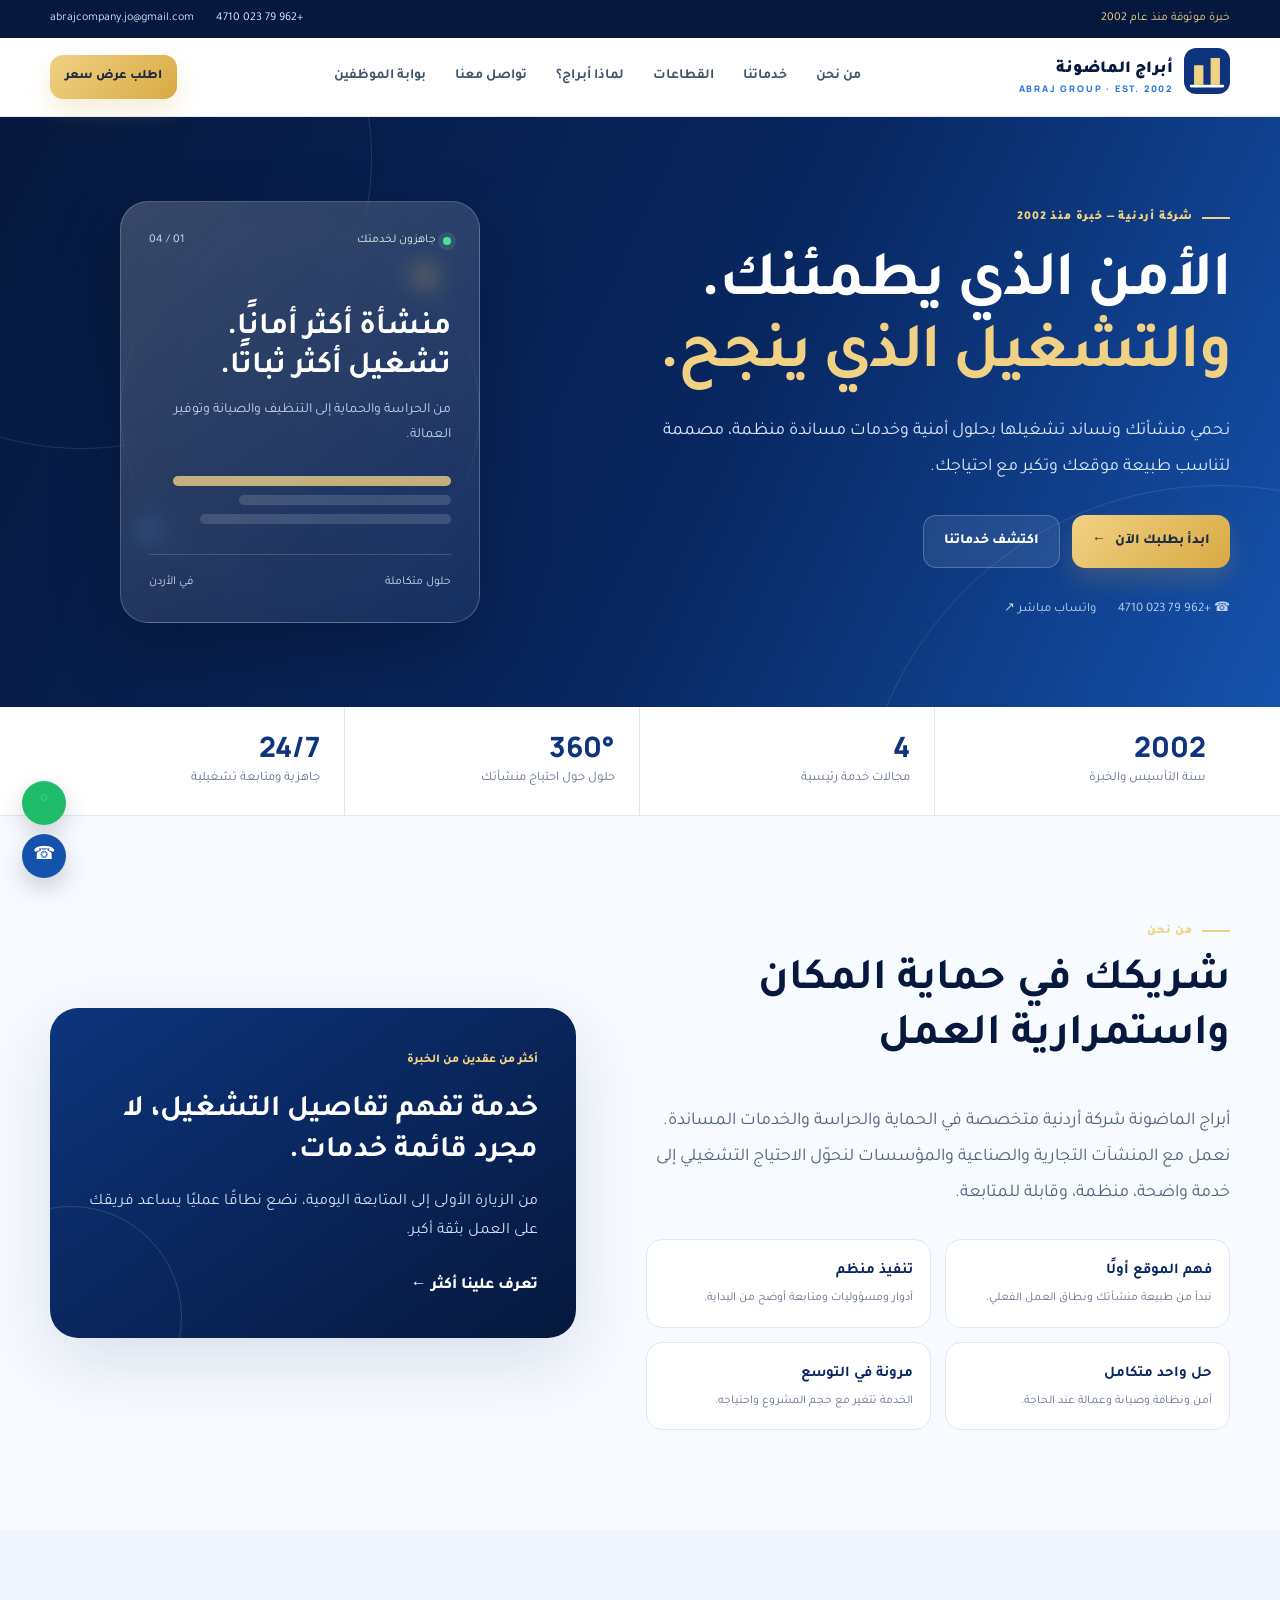
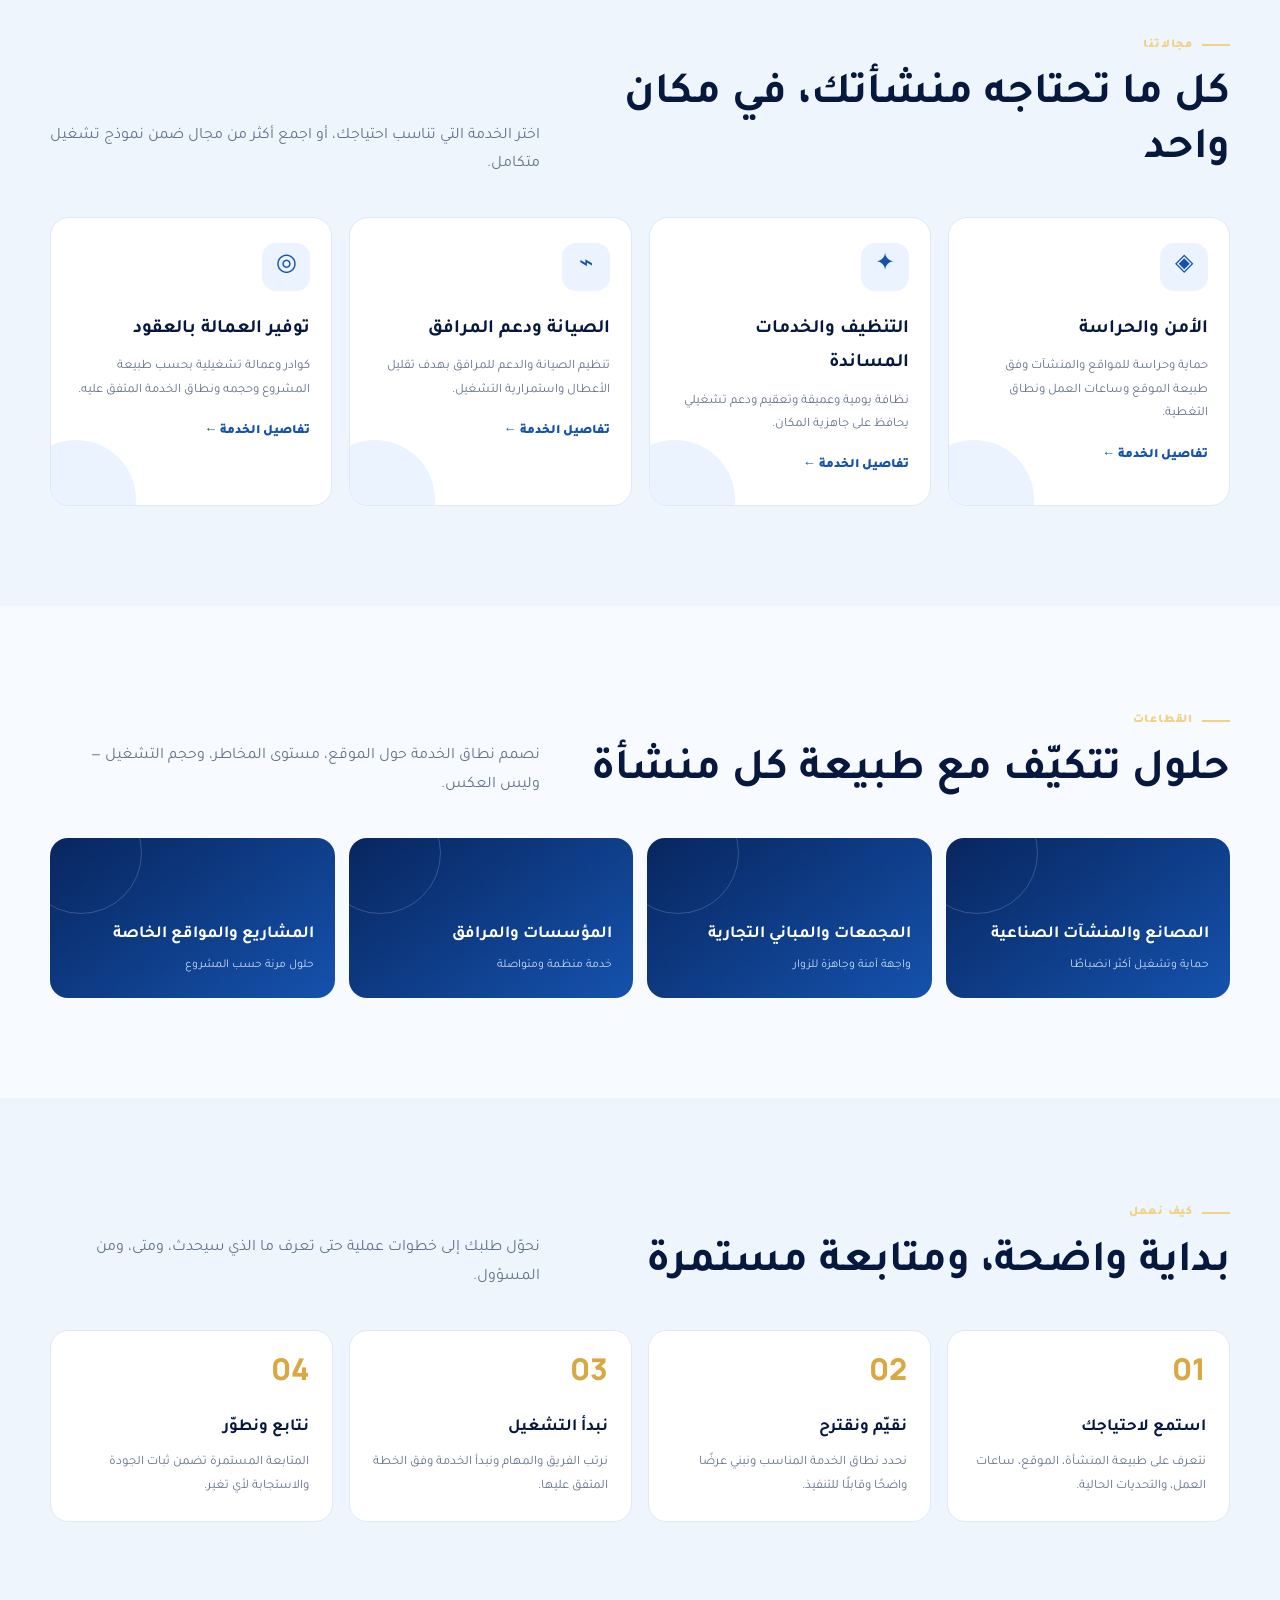
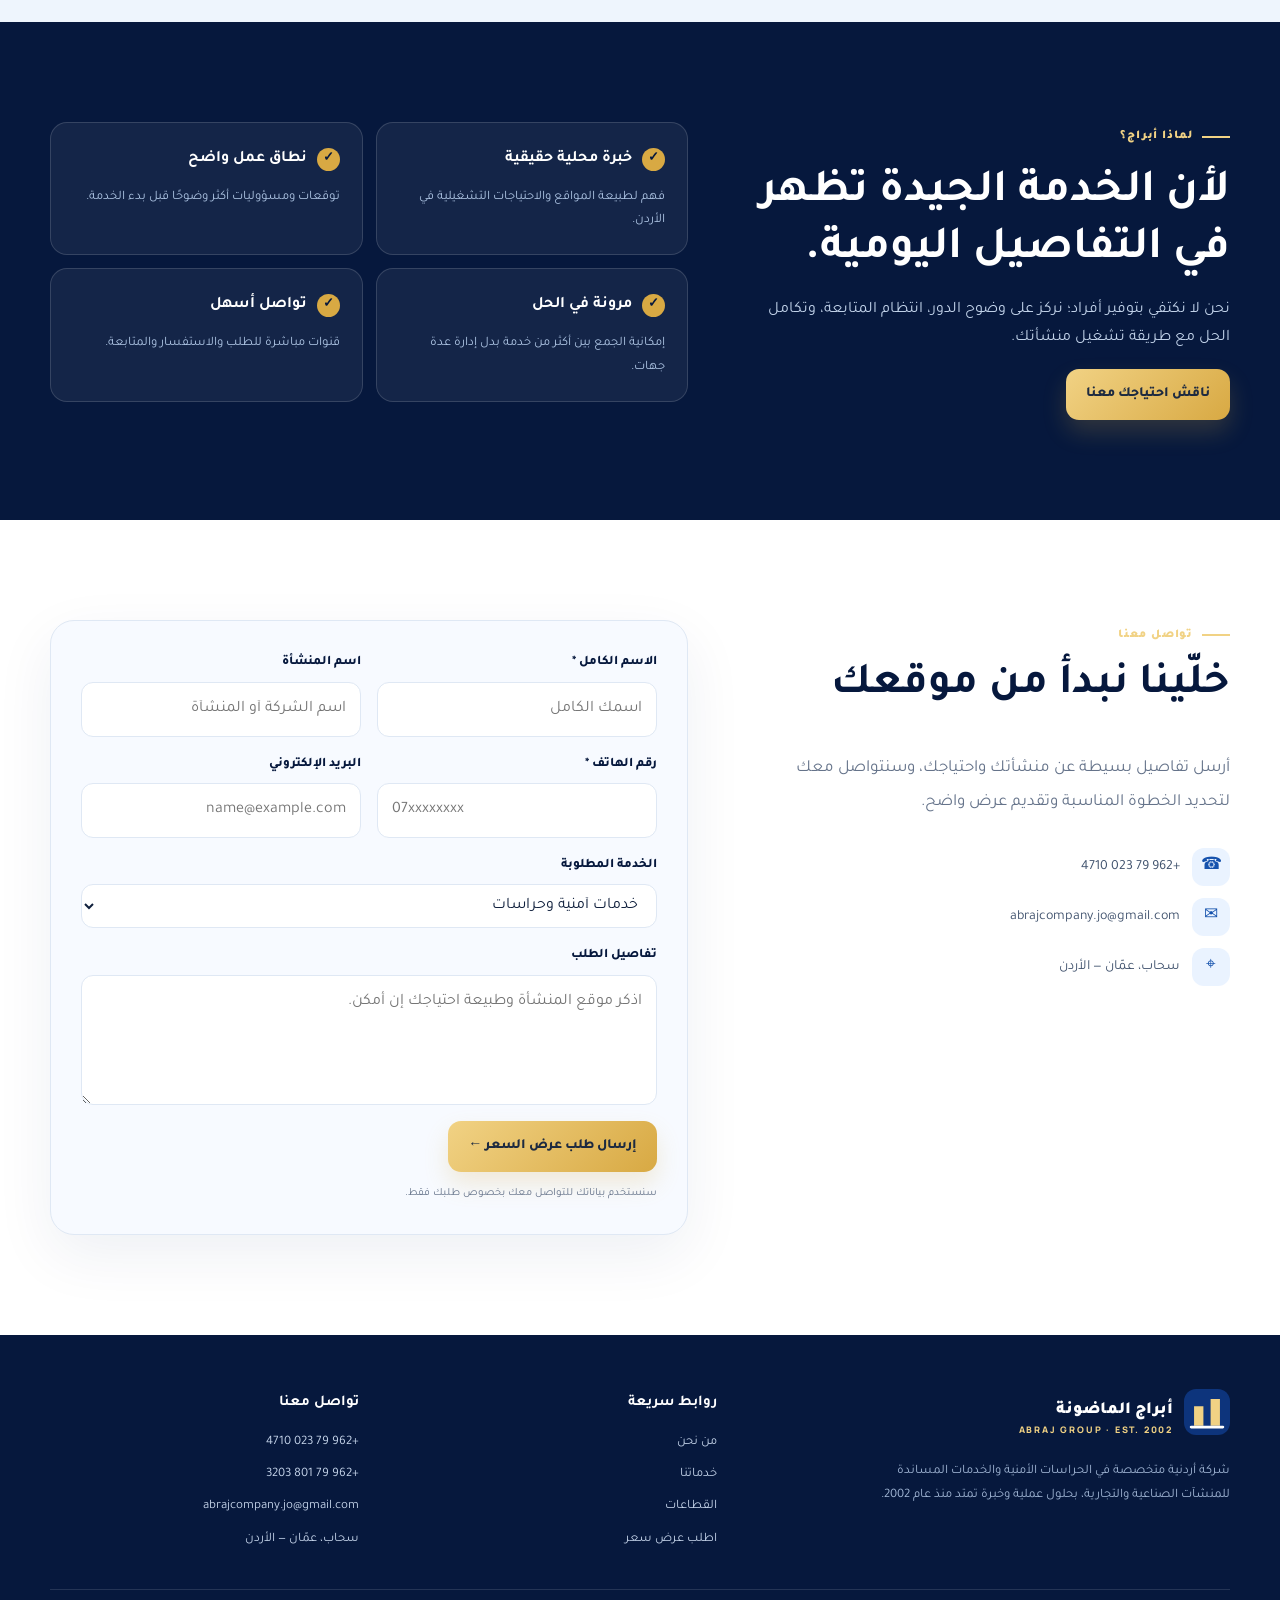
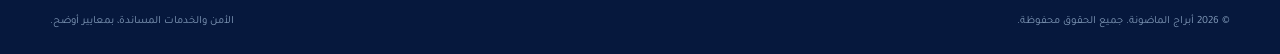
<file: index.html>
<!doctype html><html lang="ar" dir="rtl"><head><meta charset="UTF-8"><meta name="viewport" content="width=device-width, initial-scale=1"><meta name="theme-color" content="#06183d"><meta name="description" content="أبراج الماضونة: حلول أمنية وخدمات مساندة متكاملة للمنشآت التجارية والصناعية في الأردن منذ 2002."><meta name="author" content="Abraj Company"><link rel="canonical" href="https://horses2002.com/"><link rel="icon" href="/favicon.svg" type="image/svg+xml"><link rel="preconnect" href="https://fonts.googleapis.com"><link rel="preconnect" href="https://fonts.gstatic.com" crossorigin><link href="https://fonts.googleapis.com/css2?family=Tajawal:wght@400;500;700;800;900&family=Manrope:wght@600;700;800&display=swap" rel="stylesheet"><link rel="stylesheet" href="/site.css"><title>أبراج الماضونة | الأمن والخدمات المساندة في الأردن</title><script src="/src/home.js" defer></script></head><body><div class="topbar"><div class="container topbar-inner"><span class="topbar-note">خبرة موثوقة منذ عام 2002</span><div class="topbar-links"><a href="tel:+962790234710">+962 79 023 4710</a><a href="mailto:abrajcompany.jo@gmail.com">abrajcompany.jo@gmail.com</a></div></div></div><header class="site-header"><div class="container nav-shell"><a class="logo" href="/"><span><svg class="logo-mark" viewBox="0 0 64 64" aria-hidden="true"><rect width="64" height="64" rx="17" fill="#0d347c"/><path d="M14 51V24h13v27H14Zm23 0V14h13v37H37Z" fill="#f1d284"/><path d="M10 53h44" stroke="#fff" stroke-width="4" stroke-linecap="round"/></svg></span><span class="logo-text"><strong>أبراج الماضونة</strong><small>ABRAJ GROUP · EST. 2002</small></span></a><button class="menu-btn" id="menuBtn" aria-label="فتح القائمة" aria-expanded="false">☰</button><nav class="site-nav" id="mainNav"><a href="/about.html">من نحن</a><a href="/services.html">خدماتنا</a><a href="/#sectors">القطاعات</a><a href="/#why">لماذا أبراج؟</a><a href="/#contact">تواصل معنا</a><a href="/employee-portal.html">بوابة الموظفين</a></nav><div class="header-actions"><a class="btn btn-gold btn-small" href="/#contact">اطلب عرض سعر</a></div></div></header><main><section class="hero" id="home"><div class="container hero-grid"><div class="hero-copy"><span class="hero-kicker">شركة أردنية — خبرة منذ 2002</span><h1>الأمن الذي يطمئنك.<br><span>والتشغيل الذي ينجح.</span></h1><p class="hero-description">نحمي منشأتك ونساند تشغيلها بحلول أمنية وخدمات مساندة منظمة، مصممة لتناسب طبيعة موقعك وتكبر مع احتياجك.</p><div class="hero-buttons"><a class="btn btn-gold" href="#contact">ابدأ بطلبك الآن <span>←</span></a><a class="btn btn-ghost" href="/services.html">اكتشف خدماتنا</a></div><div class="hero-contact"><a href="tel:+962790234710">☎ +962 79 023 4710</a><a href="https://wa.me/962790234710?text=مرحباً، أود الاستفسار عن خدمات أبراج الماضونة">واتساب مباشر ↗</a></div></div><div class="hero-visual"><div class="hero-orbit"></div><div class="visual-card"><div class="visual-top"><span class="visual-badge"><i></i> جاهزون لخدمتك</span><span>01 / 04</span></div><h2>منشأة أكثر أمانًا.<br>تشغيل أكثر ثباتًا.</h2><p>من الحراسة والحماية إلى التنظيف والصيانة وتوفير العمالة.</p><div class="visual-lines"><span class="visual-line"></span><span class="visual-line"></span><span class="visual-line"></span></div><div class="visual-foot"><span>حلول متكاملة</span><span>في الأردن</span></div></div></div></div></section><section class="trust-strip"><div class="container trust-grid"><div class="trust-item"><strong class="trust-number">2002</strong><span class="trust-label">سنة التأسيس والخبرة</span></div><div class="trust-item"><strong class="trust-number">4</strong><span class="trust-label">مجالات خدمة رئيسية</span></div><div class="trust-item"><strong class="trust-number">360°</strong><span class="trust-label">حلول حول احتياج منشأتك</span></div><div class="trust-item"><strong class="trust-number">24/7</strong><span class="trust-label">جاهزية ومتابعة تشغيلية</span></div></div></section><section class="section" id="about"><div class="container about-grid"><div class="about-copy"><span class="eyebrow">من نحن</span><div class="section-head"><div><h2>شريكك في حماية المكان واستمرارية العمل</h2></div></div><p>أبراج الماضونة شركة أردنية متخصصة في الحماية والحراسة والخدمات المساندة. نعمل مع المنشآت التجارية والصناعية والمؤسسات لنحوّل الاحتياج التشغيلي إلى خدمة واضحة، منظمة، وقابلة للمتابعة.</p><div class="about-points"><div class="about-point"><strong>فهم الموقع أولًا</strong><span>نبدأ من طبيعة منشأتك ونطاق العمل الفعلي.</span></div><div class="about-point"><strong>تنفيذ منظم</strong><span>أدوار ومسؤوليات ومتابعة أوضح من البداية.</span></div><div class="about-point"><strong>حل واحد متكامل</strong><span>أمن ونظافة وصيانة وعمالة عند الحاجة.</span></div><div class="about-point"><strong>مرونة في التوسع</strong><span>الخدمة تتغير مع حجم المشروع واحتياجه.</span></div></div></div><div class="about-panel"><span class="mini-label">أكثر من عقدين من الخبرة</span><h3>خدمة تفهم تفاصيل التشغيل، لا مجرد قائمة خدمات.</h3><p>من الزيارة الأولى إلى المتابعة اليومية، نضع نطاقًا عمليًا يساعد فريقك على العمل بثقة أكبر.</p><a href="/about.html">تعرف علينا أكثر ←</a></div></div></section><section class="section section-soft" id="services"><div class="container"><div class="section-head"><div><span class="eyebrow">مجالاتنا</span><h2>كل ما تحتاجه منشأتك، في مكان واحد</h2></div><p>اختر الخدمة التي تناسب احتياجك، أو اجمع أكثر من مجال ضمن نموذج تشغيل متكامل.</p></div><div class="service-grid"><article class="service-card"><div class="service-icon">◈</div><h3>الأمن والحراسة</h3><p>حماية وحراسة للمواقع والمنشآت وفق طبيعة الموقع وساعات العمل ونطاق التغطية.</p><a class="service-link" href="/security-services.html">تفاصيل الخدمة ←</a></article><article class="service-card"><div class="service-icon">✦</div><h3>التنظيف والخدمات المساندة</h3><p>نظافة يومية وعميقة وتعقيم ودعم تشغيلي يحافظ على جاهزية المكان.</p><a class="service-link" href="/cleaning-services.html">تفاصيل الخدمة ←</a></article><article class="service-card"><div class="service-icon">⌁</div><h3>الصيانة ودعم المرافق</h3><p>تنظيم الصيانة والدعم للمرافق بهدف تقليل الأعطال واستمرارية التشغيل.</p><a class="service-link" href="/maintenance-services.html">تفاصيل الخدمة ←</a></article><article class="service-card"><div class="service-icon">◎</div><h3>توفير العمالة بالعقود</h3><p>كوادر وعمالة تشغيلية بحسب طبيعة المشروع وحجمه ونطاق الخدمة المتفق عليه.</p><a class="service-link" href="/manpower-services.html">تفاصيل الخدمة ←</a></article></div></div></section><section class="section" id="sectors"><div class="container"><div class="section-head"><div><span class="eyebrow">القطاعات</span><h2>حلول تتكيّف مع طبيعة كل منشأة</h2></div><p>نصمم نطاق الخدمة حول الموقع، مستوى المخاطر، وحجم التشغيل — وليس العكس.</p></div><div class="sector-grid"><div class="sector"><strong>المصانع والمنشآت الصناعية</strong><span>حماية وتشغيل أكثر انضباطًا</span></div><div class="sector"><strong>المجمعات والمباني التجارية</strong><span>واجهة آمنة وجاهزة للزوار</span></div><div class="sector"><strong>المؤسسات والمرافق</strong><span>خدمة منظمة ومتواصلة</span></div><div class="sector"><strong>المشاريع والمواقع الخاصة</strong><span>حلول مرنة حسب المشروع</span></div></div></div></section><section class="section section-soft" id="how"><div class="container"><div class="section-head"><div><span class="eyebrow">كيف نعمل</span><h2>بداية واضحة، ومتابعة مستمرة</h2></div><p>نحوّل طلبك إلى خطوات عملية حتى تعرف ما الذي سيحدث، ومتى، ومن المسؤول.</p></div><div class="process-grid"><div class="process-card"><span class="process-number">01</span><h3>استمع لاحتياجك</h3><p>نتعرف على طبيعة المنشأة، الموقع، ساعات العمل، والتحديات الحالية.</p></div><div class="process-card"><span class="process-number">02</span><h3>نقيّم ونقترح</h3><p>نحدد نطاق الخدمة المناسب ونبني عرضًا واضحًا وقابلًا للتنفيذ.</p></div><div class="process-card"><span class="process-number">03</span><h3>نبدأ التشغيل</h3><p>نرتب الفريق والمهام ونبدأ الخدمة وفق الخطة المتفق عليها.</p></div><div class="process-card"><span class="process-number">04</span><h3>نتابع ونطوّر</h3><p>المتابعة المستمرة تضمن ثبات الجودة والاستجابة لأي تغير.</p></div></div></div></section><section class="section section-dark" id="why"><div class="container why-grid"><div class="why-lead"><span class="eyebrow">لماذا أبراج؟</span><h2>لأن الخدمة الجيدة تظهر في التفاصيل اليومية.</h2><p>نحن لا نكتفي بتوفير أفراد؛ نركز على وضوح الدور، انتظام المتابعة، وتكامل الحل مع طريقة تشغيل منشأتك.</p><a class="btn btn-gold" href="#contact">ناقش احتياجك معنا</a></div><div class="why-list"><div class="why-item"><b>خبرة محلية حقيقية</b><p>فهم لطبيعة المواقع والاحتياجات التشغيلية في الأردن.</p></div><div class="why-item"><b>نطاق عمل واضح</b><p>توقعات ومسؤوليات أكثر وضوحًا قبل بدء الخدمة.</p></div><div class="why-item"><b>مرونة في الحل</b><p>إمكانية الجمع بين أكثر من خدمة بدل إدارة عدة جهات.</p></div><div class="why-item"><b>تواصل أسهل</b><p>قنوات مباشرة للطلب والاستفسار والمتابعة.</p></div></div></div></section><section class="section contact" id="contact"><div class="container contact-grid"><div><span class="eyebrow">تواصل معنا</span><div class="section-head"><div><h2>خلّينا نبدأ من موقعك</h2></div></div><p class="contact-intro">أرسل تفاصيل بسيطة عن منشأتك واحتياجك، وسنتواصل معك لتحديد الخطوة المناسبة وتقديم عرض واضح.</p><div class="contact-list"><div class="contact-item"><span class="contact-icon">☎</span><a href="tel:+962790234710">+962 79 023 4710</a></div><div class="contact-item"><span class="contact-icon">✉</span><a href="mailto:abrajcompany.jo@gmail.com">abrajcompany.jo@gmail.com</a></div><div class="contact-item"><span class="contact-icon">⌖</span><span>سحاب، عمّان — الأردن</span></div></div></div><form class="form" id="quoteForm" action="https://formsubmit.co/abrajcompany.jo@gmail.com" method="POST"><input type="hidden" name="_subject" value="طلب عرض سعر جديد - موقع أبراج الماضونة"><input type="hidden" name="_captcha" value="false"><input type="hidden" name="_next" value="https://horses2002.com/"><div class="form-row"><div class="field"><label for="name">الاسم الكامل *</label><input id="name" type="text" name="name" required autocomplete="name" placeholder="اسمك الكامل"></div><div class="field"><label for="company">اسم المنشأة</label><input id="company" type="text" name="company" autocomplete="organization" placeholder="اسم الشركة أو المنشأة"></div></div><div class="form-row"><div class="field"><label for="phone">رقم الهاتف *</label><input id="phone" type="tel" name="phone" required autocomplete="tel" placeholder="07xxxxxxxx"></div><div class="field"><label for="email">البريد الإلكتروني</label><input id="email" type="email" name="email" autocomplete="email" placeholder="name@example.com"></div></div><div class="form-row"><div class="field full"><label for="service">الخدمة المطلوبة</label><select id="service" name="service"><option>خدمات أمنية وحراسات</option><option>خدمات تنظيف</option><option>صيانة وخدمات مساندة</option><option>توفير عمالة / هيلبر</option><option>حل متكامل</option></select></div></div><div class="form-row"><div class="field full"><label for="message">تفاصيل الطلب</label><textarea id="message" name="message" placeholder="اذكر موقع المنشأة وطبيعة احتياجك إن أمكن."></textarea></div></div><button class="btn btn-gold" type="submit">إرسال طلب عرض السعر ←</button><p class="form-note">سنستخدم بياناتك للتواصل معك بخصوص طلبك فقط.</p></form></div></section></main><footer class="site-footer"><div class="container"><div class="footer-grid"><div><a class="logo" href="/"><span><svg class="logo-mark" viewBox="0 0 64 64" aria-hidden="true"><rect width="64" height="64" rx="17" fill="#0d347c"/><path d="M14 51V24h13v27H14Zm23 0V14h13v37H37Z" fill="#f1d284"/><path d="M10 53h44" stroke="#fff" stroke-width="4" stroke-linecap="round"/></svg></span><span class="logo-text"><strong>أبراج الماضونة</strong><small>ABRAJ GROUP · EST. 2002</small></span></a><p class="footer-about">شركة أردنية متخصصة في الحراسات الأمنية والخدمات المساندة للمنشآت الصناعية والتجارية، بحلول عملية وخبرة تمتد منذ عام 2002.</p></div><div><h3>روابط سريعة</h3><ul><li><a href="/about.html">من نحن</a></li><li><a href="/services.html">خدماتنا</a></li><li><a href="/#sectors">القطاعات</a></li><li><a href="/#contact">اطلب عرض سعر</a></li></ul></div><div><h3>تواصل معنا</h3><ul><li><a href="tel:+962790234710">+962 79 023 4710</a></li><li><a href="tel:+962798013203">+962 79 801 3203</a></li><li><a href="mailto:abrajcompany.jo@gmail.com">abrajcompany.jo@gmail.com</a></li><li>سحاب، عمّان — الأردن</li></ul></div></div><div class="footer-bottom"><span>© <span id="year"></span> أبراج الماضونة. جميع الحقوق محفوظة.</span><span>الأمن والخدمات المساندة، بمعايير أوضح.</span></div></div></footer><div class="floating"><a class="float-btn float-whatsapp" href="https://wa.me/962790234710?text=مرحباً، أود الاستفسار عن خدمات أبراج الماضونة" aria-label="واتساب">◌</a><a class="float-btn float-phone" href="tel:+962790234710" aria-label="اتصال">☎</a></div></body></html>
</file>
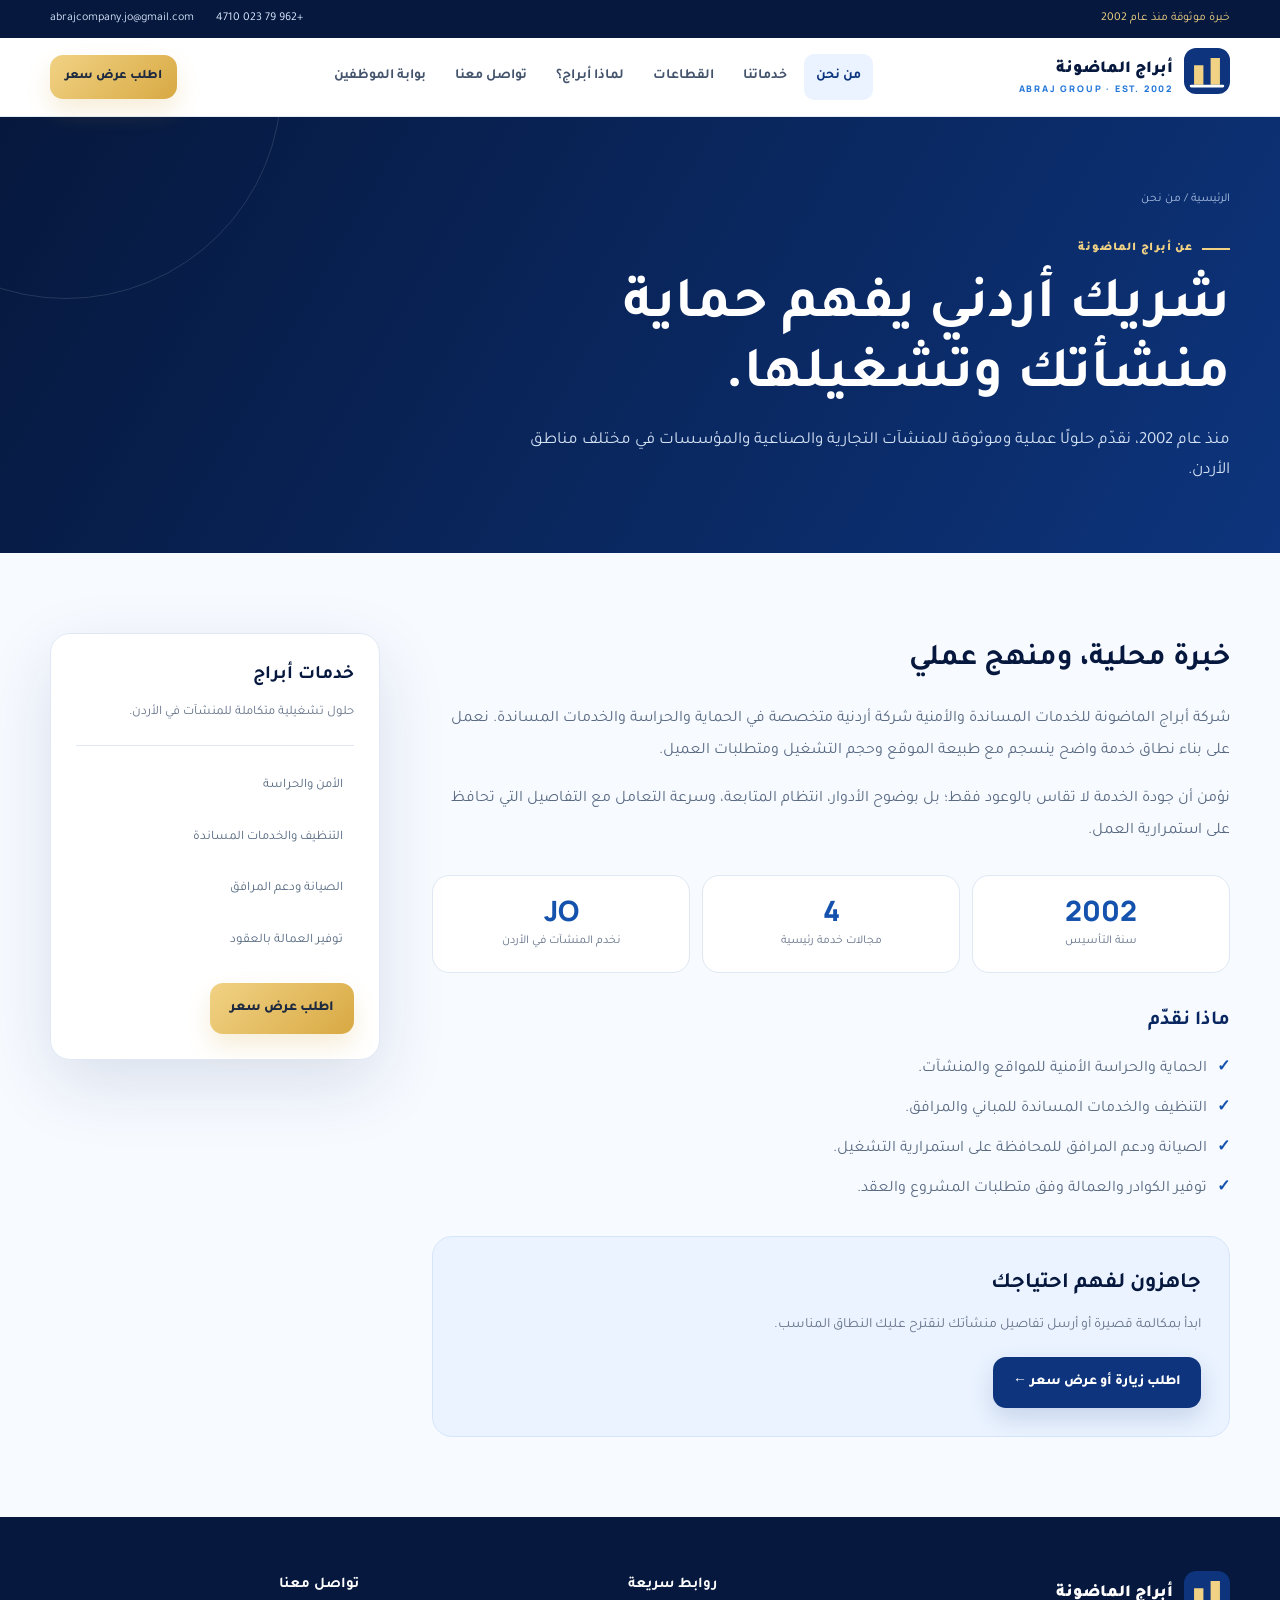
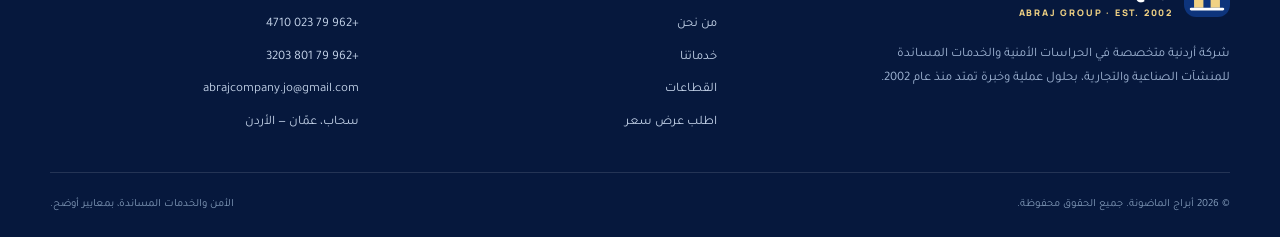
<file: about.html>
<!doctype html><html lang="ar" dir="rtl"><head><meta charset="UTF-8"><meta name="viewport" content="width=device-width, initial-scale=1"><meta name="theme-color" content="#06183d"><meta name="description" content="تعرف على شركة أبراج الماضونة، خبرة أردنية منذ 2002 في الحماية والحراسة والخدمات المساندة."><link rel="icon" href="/favicon.svg" type="image/svg+xml"><link rel="preconnect" href="https://fonts.googleapis.com"><link rel="preconnect" href="https://fonts.gstatic.com" crossorigin><link href="https://fonts.googleapis.com/css2?family=Tajawal:wght@400;500;700;800;900&family=Manrope:wght@600;700;800&display=swap" rel="stylesheet"><link rel="stylesheet" href="/site.css"><title>من نحن | أبراج الماضونة للخدمات الأمنية والمساندة</title></head><body class="page-body"><div class="topbar"><div class="container topbar-inner"><span class="topbar-note">خبرة موثوقة منذ عام 2002</span><div class="topbar-links"><a href="tel:+962790234710">+962 79 023 4710</a><a href="mailto:abrajcompany.jo@gmail.com">abrajcompany.jo@gmail.com</a></div></div></div><header class="site-header"><div class="container nav-shell"><a class="logo" href="/"><span><svg class="logo-mark" viewBox="0 0 64 64" aria-hidden="true"><rect width="64" height="64" rx="17" fill="#0d347c"/><path d="M14 51V24h13v27H14Zm23 0V14h13v37H37Z" fill="#f1d284"/><path d="M10 53h44" stroke="#fff" stroke-width="4" stroke-linecap="round"/></svg></span><span class="logo-text"><strong>أبراج الماضونة</strong><small>ABRAJ GROUP · EST. 2002</small></span></a><button class="menu-btn" id="menuBtn" aria-label="فتح القائمة" aria-expanded="false">☰</button><nav class="site-nav" id="mainNav"><a class="current" href="/about.html">من نحن</a><a href="/services.html">خدماتنا</a><a href="/#sectors">القطاعات</a><a href="/#why">لماذا أبراج؟</a><a href="/#contact">تواصل معنا</a><a href="/employee-portal.html">بوابة الموظفين</a></nav><div class="header-actions"><a class="btn btn-gold btn-small" href="/#contact">اطلب عرض سعر</a></div></div></header><section class="page-hero"><div class="container"><div class="breadcrumbs"><a href="/">الرئيسية</a> <span>/</span> من نحن</div><span class="eyebrow">عن أبراج الماضونة</span><h1>شريك أردني يفهم حماية منشأتك وتشغيلها.</h1><p>منذ عام 2002، نقدّم حلولًا عملية وموثوقة للمنشآت التجارية والصناعية والمؤسسات في مختلف مناطق الأردن.</p></div></section><main class="page-content"><div class="container content-grid"><article class="prose"><h2>خبرة محلية، ومنهج عملي</h2><p>شركة أبراج الماضونة للخدمات المساندة والأمنية شركة أردنية متخصصة في الحماية والحراسة والخدمات المساندة. نعمل على بناء نطاق خدمة واضح ينسجم مع طبيعة الموقع وحجم التشغيل ومتطلبات العميل.</p><p>نؤمن أن جودة الخدمة لا تقاس بالوعود فقط؛ بل بوضوح الأدوار، انتظام المتابعة، وسرعة التعامل مع التفاصيل التي تحافظ على استمرارية العمل.</p><div class="stats-row"><div class="stat"><strong>2002</strong><span>سنة التأسيس</span></div><div class="stat"><strong>4</strong><span>مجالات خدمة رئيسية</span></div><div class="stat"><strong>JO</strong><span>نخدم المنشآت في الأردن</span></div></div><h3>ماذا نقدّم</h3><ul><li>الحماية والحراسة الأمنية للمواقع والمنشآت.</li><li>التنظيف والخدمات المساندة للمباني والمرافق.</li><li>الصيانة ودعم المرافق للمحافظة على استمرارية التشغيل.</li><li>توفير الكوادر والعمالة وفق متطلبات المشروع والعقد.</li></ul><div class="page-cta"><h3>جاهزون لفهم احتياجك</h3><p>ابدأ بمكالمة قصيرة أو أرسل تفاصيل منشأتك لنقترح عليك النطاق المناسب.</p><a class="btn" href="/#contact">اطلب زيارة أو عرض سعر ←</a></div></article><aside class="side-card"><h3>خدمات أبراج</h3><p>حلول تشغيلية متكاملة للمنشآت في الأردن.</p><nav class="side-list"><a href="/security-services.html" class="">الأمن والحراسة</a><a href="/cleaning-services.html" class="">التنظيف والخدمات المساندة</a><a href="/maintenance-services.html" class="">الصيانة ودعم المرافق</a><a href="/manpower-services.html" class="">توفير العمالة بالعقود</a></nav><a class="btn btn-gold" href="/#contact">اطلب عرض سعر</a></aside></div></main><footer class="site-footer"><div class="container"><div class="footer-grid"><div><a class="logo" href="/"><span><svg class="logo-mark" viewBox="0 0 64 64" aria-hidden="true"><rect width="64" height="64" rx="17" fill="#0d347c"/><path d="M14 51V24h13v27H14Zm23 0V14h13v37H37Z" fill="#f1d284"/><path d="M10 53h44" stroke="#fff" stroke-width="4" stroke-linecap="round"/></svg></span><span class="logo-text"><strong>أبراج الماضونة</strong><small>ABRAJ GROUP · EST. 2002</small></span></a><p class="footer-about">شركة أردنية متخصصة في الحراسات الأمنية والخدمات المساندة للمنشآت الصناعية والتجارية، بحلول عملية وخبرة تمتد منذ عام 2002.</p></div><div><h3>روابط سريعة</h3><ul><li><a href="/about.html">من نحن</a></li><li><a href="/services.html">خدماتنا</a></li><li><a href="/#sectors">القطاعات</a></li><li><a href="/#contact">اطلب عرض سعر</a></li></ul></div><div><h3>تواصل معنا</h3><ul><li><a href="tel:+962790234710">+962 79 023 4710</a></li><li><a href="tel:+962798013203">+962 79 801 3203</a></li><li><a href="mailto:abrajcompany.jo@gmail.com">abrajcompany.jo@gmail.com</a></li><li>سحاب، عمّان — الأردن</li></ul></div></div><div class="footer-bottom"><span>© 2026 أبراج الماضونة. جميع الحقوق محفوظة.</span><span>الأمن والخدمات المساندة، بمعايير أوضح.</span></div></div></footer></body></html>
</file>
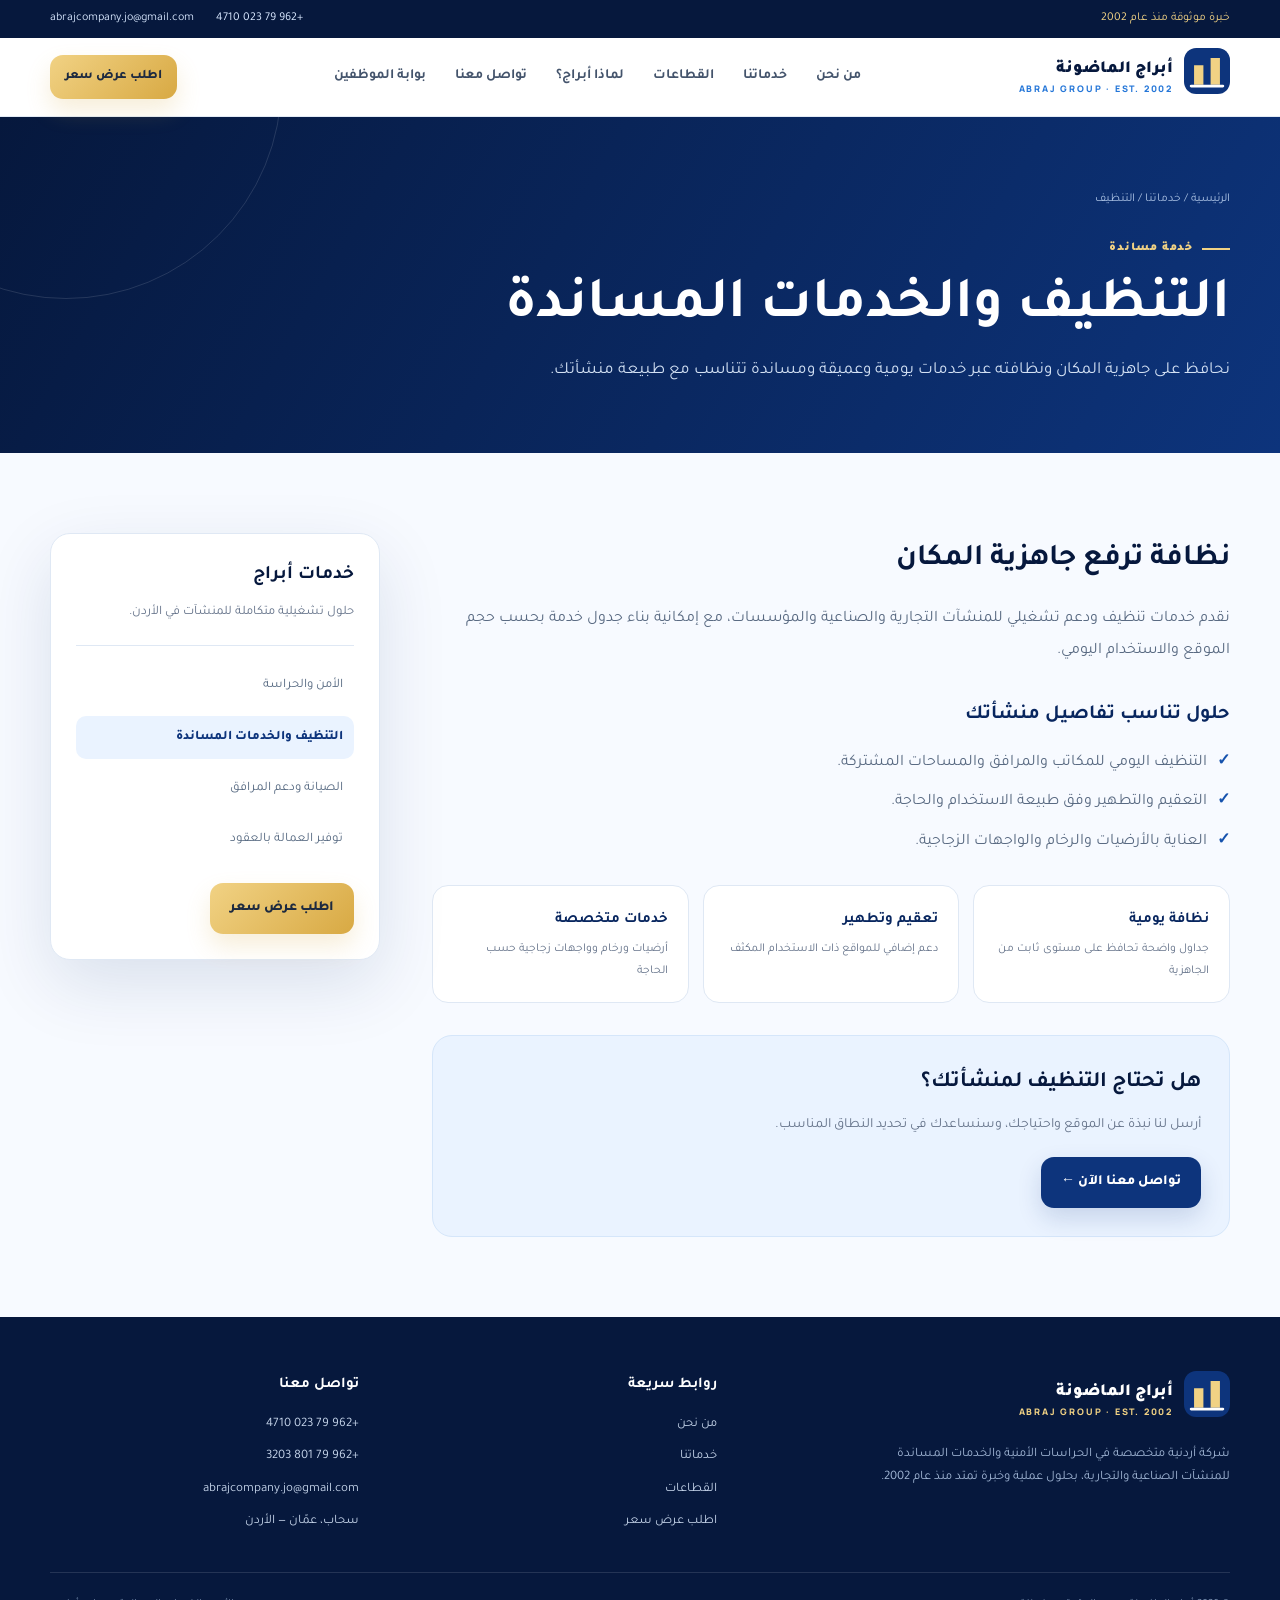
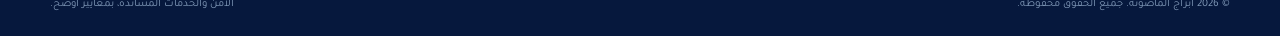
<file: cleaning-services.html>
<!doctype html><html lang="ar" dir="rtl"><head><meta charset="UTF-8"><meta name="viewport" content="width=device-width, initial-scale=1"><meta name="theme-color" content="#06183d"><meta name="description" content="خدمات التنظيف والتعقيم والدعم التشغيلي للمنشآت التجارية والصناعية في الأردن."><link rel="icon" href="/favicon.svg" type="image/svg+xml"><link rel="preconnect" href="https://fonts.googleapis.com"><link rel="preconnect" href="https://fonts.gstatic.com" crossorigin><link href="https://fonts.googleapis.com/css2?family=Tajawal:wght@400;500;700;800;900&family=Manrope:wght@600;700;800&display=swap" rel="stylesheet"><link rel="stylesheet" href="/site.css"><title>خدمات التنظيف في الأردن | أبراج الماضونة</title></head><body class="page-body"><div class="topbar"><div class="container topbar-inner"><span class="topbar-note">خبرة موثوقة منذ عام 2002</span><div class="topbar-links"><a href="tel:+962790234710">+962 79 023 4710</a><a href="mailto:abrajcompany.jo@gmail.com">abrajcompany.jo@gmail.com</a></div></div></div><header class="site-header"><div class="container nav-shell"><a class="logo" href="/"><span><svg class="logo-mark" viewBox="0 0 64 64" aria-hidden="true"><rect width="64" height="64" rx="17" fill="#0d347c"/><path d="M14 51V24h13v27H14Zm23 0V14h13v37H37Z" fill="#f1d284"/><path d="M10 53h44" stroke="#fff" stroke-width="4" stroke-linecap="round"/></svg></span><span class="logo-text"><strong>أبراج الماضونة</strong><small>ABRAJ GROUP · EST. 2002</small></span></a><button class="menu-btn" id="menuBtn" aria-label="فتح القائمة" aria-expanded="false">☰</button><nav class="site-nav" id="mainNav"><a href="/about.html">من نحن</a><a href="/services.html">خدماتنا</a><a href="/#sectors">القطاعات</a><a href="/#why">لماذا أبراج؟</a><a href="/#contact">تواصل معنا</a><a href="/employee-portal.html">بوابة الموظفين</a></nav><div class="header-actions"><a class="btn btn-gold btn-small" href="/#contact">اطلب عرض سعر</a></div></div></header><section class="page-hero"><div class="container"><div class="breadcrumbs"><a href="/">الرئيسية</a> <span>/</span> <a href="/services.html">خدماتنا</a> <span>/</span> التنظيف</div><span class="eyebrow">خدمة مساندة</span><h1>التنظيف والخدمات المساندة</h1><p>نحافظ على جاهزية المكان ونظافته عبر خدمات يومية وعميقة ومساندة تتناسب مع طبيعة منشأتك.</p></div></section><main class="page-content"><div class="container content-grid"><article class="prose"><h2>نظافة ترفع جاهزية المكان</h2><p>نقدم خدمات تنظيف ودعم تشغيلي للمنشآت التجارية والصناعية والمؤسسات، مع إمكانية بناء جدول خدمة بحسب حجم الموقع والاستخدام اليومي.</p><h3>حلول تناسب تفاصيل منشأتك</h3><ul><li>التنظيف اليومي للمكاتب والمرافق والمساحات المشتركة.</li><li>التعقيم والتطهير وفق طبيعة الاستخدام والحاجة.</li><li>العناية بالأرضيات والرخام والواجهات الزجاجية.</li></ul><div class="feature-grid"><div class="feature-card"><strong>نظافة يومية</strong><span>جداول واضحة تحافظ على مستوى ثابت من الجاهزية</span></div><div class="feature-card"><strong>تعقيم وتطهير</strong><span>دعم إضافي للمواقع ذات الاستخدام المكثف</span></div><div class="feature-card"><strong>خدمات متخصصة</strong><span>أرضيات ورخام وواجهات زجاجية حسب الحاجة</span></div></div><div class="page-cta"><h3>هل تحتاج التنظيف لمنشأتك؟</h3><p>أرسل لنا نبذة عن الموقع واحتياجك، وسنساعدك في تحديد النطاق المناسب.</p><a class="btn" href="/#contact">تواصل معنا الآن ←</a></div></article><aside class="side-card"><h3>خدمات أبراج</h3><p>حلول تشغيلية متكاملة للمنشآت في الأردن.</p><nav class="side-list"><a href="/security-services.html" class="">الأمن والحراسة</a><a href="/cleaning-services.html" class="current">التنظيف والخدمات المساندة</a><a href="/maintenance-services.html" class="">الصيانة ودعم المرافق</a><a href="/manpower-services.html" class="">توفير العمالة بالعقود</a></nav><a class="btn btn-gold" href="/#contact">اطلب عرض سعر</a></aside></div></main><footer class="site-footer"><div class="container"><div class="footer-grid"><div><a class="logo" href="/"><span><svg class="logo-mark" viewBox="0 0 64 64" aria-hidden="true"><rect width="64" height="64" rx="17" fill="#0d347c"/><path d="M14 51V24h13v27H14Zm23 0V14h13v37H37Z" fill="#f1d284"/><path d="M10 53h44" stroke="#fff" stroke-width="4" stroke-linecap="round"/></svg></span><span class="logo-text"><strong>أبراج الماضونة</strong><small>ABRAJ GROUP · EST. 2002</small></span></a><p class="footer-about">شركة أردنية متخصصة في الحراسات الأمنية والخدمات المساندة للمنشآت الصناعية والتجارية، بحلول عملية وخبرة تمتد منذ عام 2002.</p></div><div><h3>روابط سريعة</h3><ul><li><a href="/about.html">من نحن</a></li><li><a href="/services.html">خدماتنا</a></li><li><a href="/#sectors">القطاعات</a></li><li><a href="/#contact">اطلب عرض سعر</a></li></ul></div><div><h3>تواصل معنا</h3><ul><li><a href="tel:+962790234710">+962 79 023 4710</a></li><li><a href="tel:+962798013203">+962 79 801 3203</a></li><li><a href="mailto:abrajcompany.jo@gmail.com">abrajcompany.jo@gmail.com</a></li><li>سحاب، عمّان — الأردن</li></ul></div></div><div class="footer-bottom"><span>© 2026 أبراج الماضونة. جميع الحقوق محفوظة.</span><span>الأمن والخدمات المساندة، بمعايير أوضح.</span></div></div></footer></body></html>
</file>
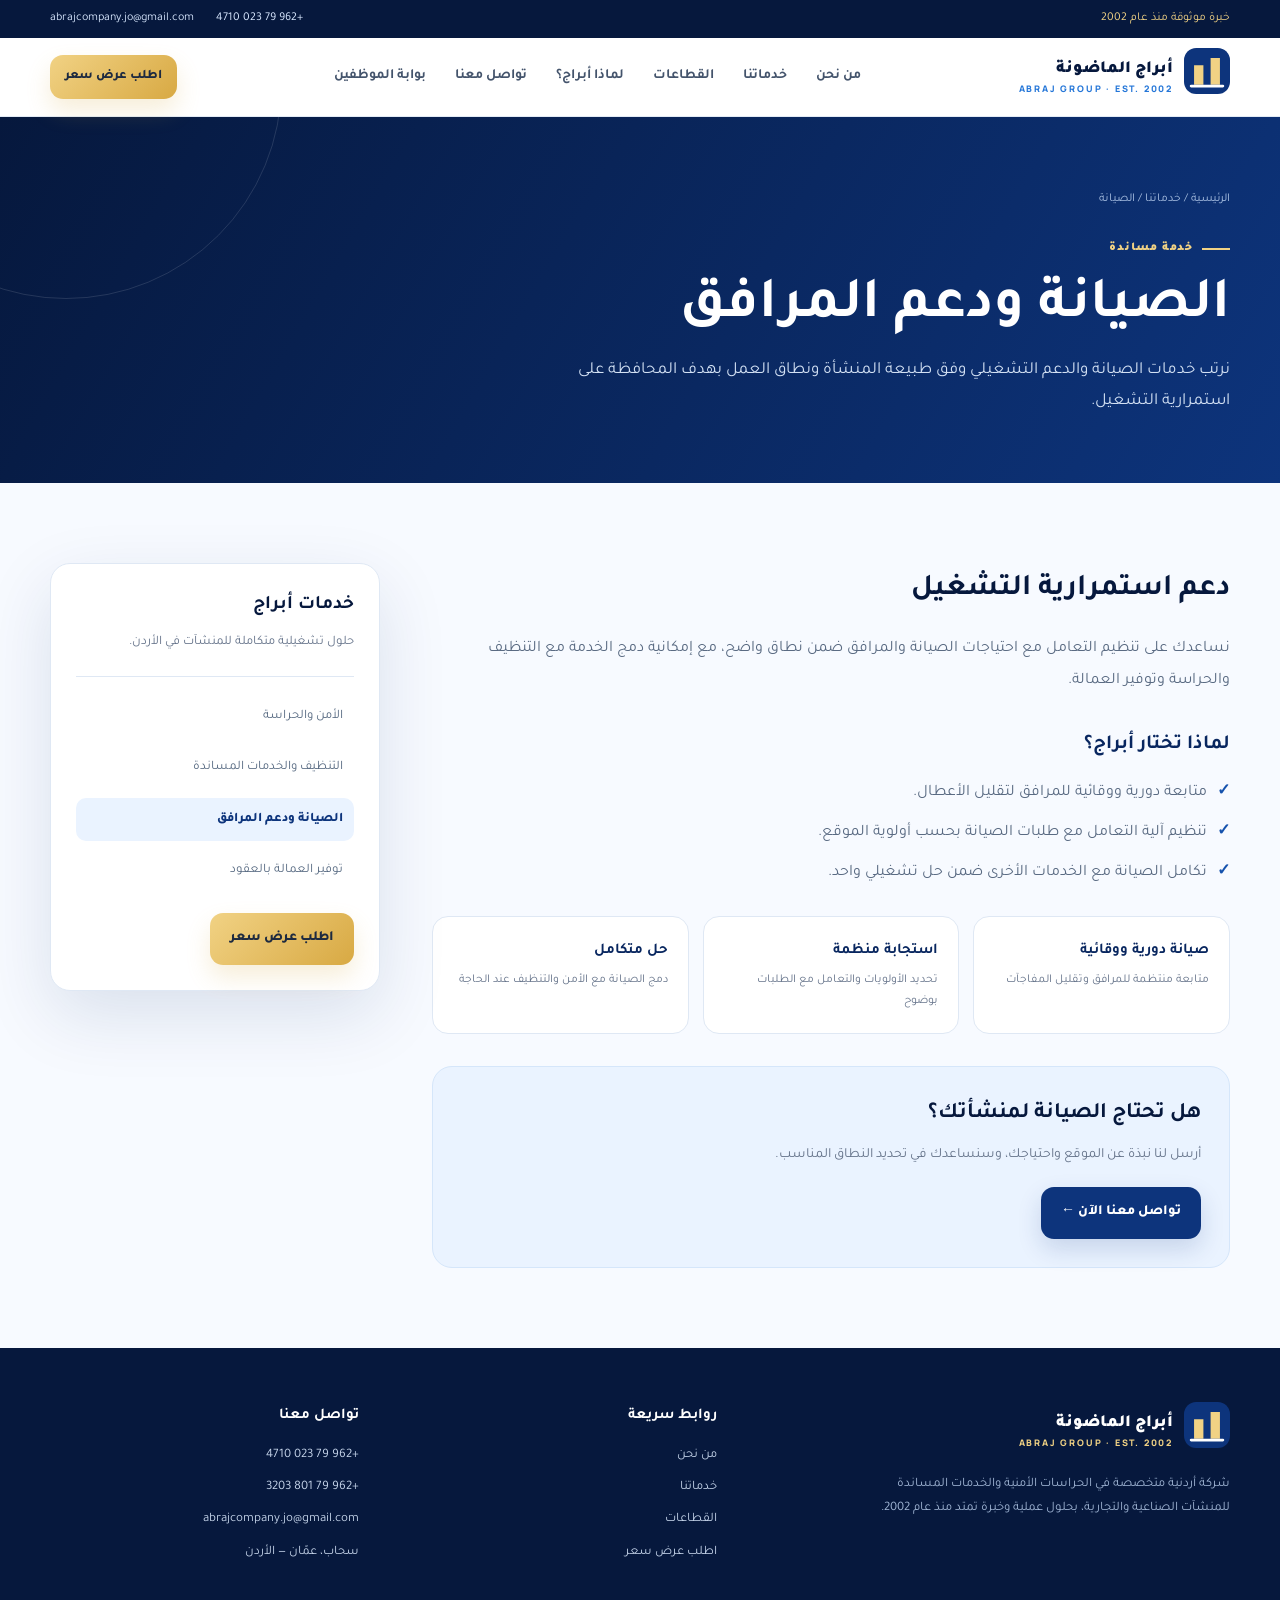
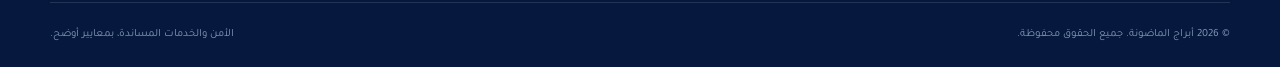
<file: maintenance-services.html>
<!doctype html><html lang="ar" dir="rtl"><head><meta charset="UTF-8"><meta name="viewport" content="width=device-width, initial-scale=1"><meta name="theme-color" content="#06183d"><meta name="description" content="تنظيم خدمات الصيانة والدعم التشغيلي للمرافق من أبراج الماضونة في الأردن."><link rel="icon" href="/favicon.svg" type="image/svg+xml"><link rel="preconnect" href="https://fonts.googleapis.com"><link rel="preconnect" href="https://fonts.gstatic.com" crossorigin><link href="https://fonts.googleapis.com/css2?family=Tajawal:wght@400;500;700;800;900&family=Manrope:wght@600;700;800&display=swap" rel="stylesheet"><link rel="stylesheet" href="/site.css"><title>خدمات الصيانة ودعم المرافق | أبراج الماضونة</title></head><body class="page-body"><div class="topbar"><div class="container topbar-inner"><span class="topbar-note">خبرة موثوقة منذ عام 2002</span><div class="topbar-links"><a href="tel:+962790234710">+962 79 023 4710</a><a href="mailto:abrajcompany.jo@gmail.com">abrajcompany.jo@gmail.com</a></div></div></div><header class="site-header"><div class="container nav-shell"><a class="logo" href="/"><span><svg class="logo-mark" viewBox="0 0 64 64" aria-hidden="true"><rect width="64" height="64" rx="17" fill="#0d347c"/><path d="M14 51V24h13v27H14Zm23 0V14h13v37H37Z" fill="#f1d284"/><path d="M10 53h44" stroke="#fff" stroke-width="4" stroke-linecap="round"/></svg></span><span class="logo-text"><strong>أبراج الماضونة</strong><small>ABRAJ GROUP · EST. 2002</small></span></a><button class="menu-btn" id="menuBtn" aria-label="فتح القائمة" aria-expanded="false">☰</button><nav class="site-nav" id="mainNav"><a href="/about.html">من نحن</a><a href="/services.html">خدماتنا</a><a href="/#sectors">القطاعات</a><a href="/#why">لماذا أبراج؟</a><a href="/#contact">تواصل معنا</a><a href="/employee-portal.html">بوابة الموظفين</a></nav><div class="header-actions"><a class="btn btn-gold btn-small" href="/#contact">اطلب عرض سعر</a></div></div></header><section class="page-hero"><div class="container"><div class="breadcrumbs"><a href="/">الرئيسية</a> <span>/</span> <a href="/services.html">خدماتنا</a> <span>/</span> الصيانة</div><span class="eyebrow">خدمة مساندة</span><h1>الصيانة ودعم المرافق</h1><p>نرتب خدمات الصيانة والدعم التشغيلي وفق طبيعة المنشأة ونطاق العمل بهدف المحافظة على استمرارية التشغيل.</p></div></section><main class="page-content"><div class="container content-grid"><article class="prose"><h2>دعم استمرارية التشغيل</h2><p>نساعدك على تنظيم التعامل مع احتياجات الصيانة والمرافق ضمن نطاق واضح، مع إمكانية دمج الخدمة مع التنظيف والحراسة وتوفير العمالة.</p><h3>لماذا تختار أبراج؟</h3><ul><li>متابعة دورية ووقائية للمرافق لتقليل الأعطال.</li><li>تنظيم آلية التعامل مع طلبات الصيانة بحسب أولوية الموقع.</li><li>تكامل الصيانة مع الخدمات الأخرى ضمن حل تشغيلي واحد.</li></ul><div class="feature-grid"><div class="feature-card"><strong>صيانة دورية ووقائية</strong><span>متابعة منتظمة للمرافق وتقليل المفاجآت</span></div><div class="feature-card"><strong>استجابة منظمة</strong><span>تحديد الأولويات والتعامل مع الطلبات بوضوح</span></div><div class="feature-card"><strong>حل متكامل</strong><span>دمج الصيانة مع الأمن والتنظيف عند الحاجة</span></div></div><div class="page-cta"><h3>هل تحتاج الصيانة لمنشأتك؟</h3><p>أرسل لنا نبذة عن الموقع واحتياجك، وسنساعدك في تحديد النطاق المناسب.</p><a class="btn" href="/#contact">تواصل معنا الآن ←</a></div></article><aside class="side-card"><h3>خدمات أبراج</h3><p>حلول تشغيلية متكاملة للمنشآت في الأردن.</p><nav class="side-list"><a href="/security-services.html" class="">الأمن والحراسة</a><a href="/cleaning-services.html" class="">التنظيف والخدمات المساندة</a><a href="/maintenance-services.html" class="current">الصيانة ودعم المرافق</a><a href="/manpower-services.html" class="">توفير العمالة بالعقود</a></nav><a class="btn btn-gold" href="/#contact">اطلب عرض سعر</a></aside></div></main><footer class="site-footer"><div class="container"><div class="footer-grid"><div><a class="logo" href="/"><span><svg class="logo-mark" viewBox="0 0 64 64" aria-hidden="true"><rect width="64" height="64" rx="17" fill="#0d347c"/><path d="M14 51V24h13v27H14Zm23 0V14h13v37H37Z" fill="#f1d284"/><path d="M10 53h44" stroke="#fff" stroke-width="4" stroke-linecap="round"/></svg></span><span class="logo-text"><strong>أبراج الماضونة</strong><small>ABRAJ GROUP · EST. 2002</small></span></a><p class="footer-about">شركة أردنية متخصصة في الحراسات الأمنية والخدمات المساندة للمنشآت الصناعية والتجارية، بحلول عملية وخبرة تمتد منذ عام 2002.</p></div><div><h3>روابط سريعة</h3><ul><li><a href="/about.html">من نحن</a></li><li><a href="/services.html">خدماتنا</a></li><li><a href="/#sectors">القطاعات</a></li><li><a href="/#contact">اطلب عرض سعر</a></li></ul></div><div><h3>تواصل معنا</h3><ul><li><a href="tel:+962790234710">+962 79 023 4710</a></li><li><a href="tel:+962798013203">+962 79 801 3203</a></li><li><a href="mailto:abrajcompany.jo@gmail.com">abrajcompany.jo@gmail.com</a></li><li>سحاب، عمّان — الأردن</li></ul></div></div><div class="footer-bottom"><span>© 2026 أبراج الماضونة. جميع الحقوق محفوظة.</span><span>الأمن والخدمات المساندة، بمعايير أوضح.</span></div></div></footer></body></html>
</file>
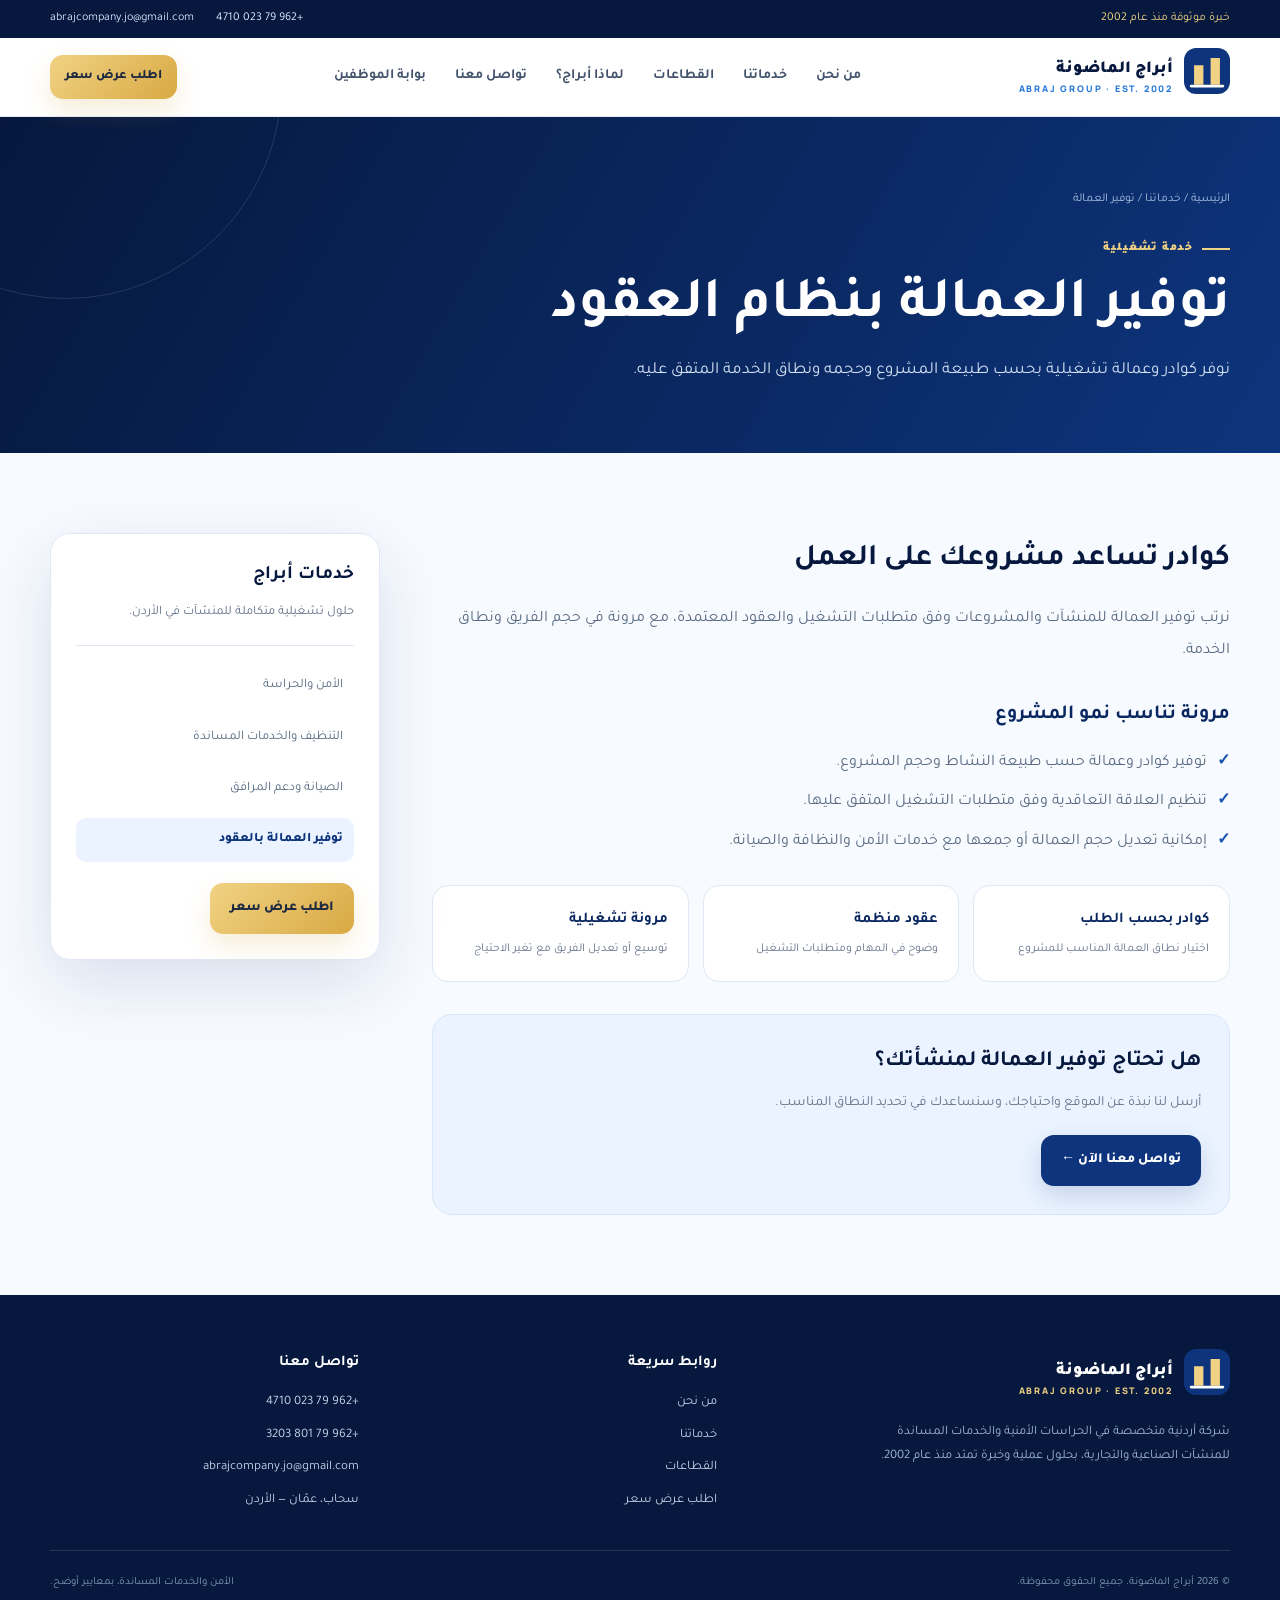
<file: manpower-services.html>
<!doctype html><html lang="ar" dir="rtl"><head><meta charset="UTF-8"><meta name="viewport" content="width=device-width, initial-scale=1"><meta name="theme-color" content="#06183d"><meta name="description" content="حلول توفير العمالة والكفاءات التشغيلية للمنشآت والمشروعات في الأردن من أبراج الماضونة."><link rel="icon" href="/favicon.svg" type="image/svg+xml"><link rel="preconnect" href="https://fonts.googleapis.com"><link rel="preconnect" href="https://fonts.gstatic.com" crossorigin><link href="https://fonts.googleapis.com/css2?family=Tajawal:wght@400;500;700;800;900&family=Manrope:wght@600;700;800&display=swap" rel="stylesheet"><link rel="stylesheet" href="/site.css"><title>توفير العمالة بنظام العقود في الأردن | أبراج الماضونة</title></head><body class="page-body"><div class="topbar"><div class="container topbar-inner"><span class="topbar-note">خبرة موثوقة منذ عام 2002</span><div class="topbar-links"><a href="tel:+962790234710">+962 79 023 4710</a><a href="mailto:abrajcompany.jo@gmail.com">abrajcompany.jo@gmail.com</a></div></div></div><header class="site-header"><div class="container nav-shell"><a class="logo" href="/"><span><svg class="logo-mark" viewBox="0 0 64 64" aria-hidden="true"><rect width="64" height="64" rx="17" fill="#0d347c"/><path d="M14 51V24h13v27H14Zm23 0V14h13v37H37Z" fill="#f1d284"/><path d="M10 53h44" stroke="#fff" stroke-width="4" stroke-linecap="round"/></svg></span><span class="logo-text"><strong>أبراج الماضونة</strong><small>ABRAJ GROUP · EST. 2002</small></span></a><button class="menu-btn" id="menuBtn" aria-label="فتح القائمة" aria-expanded="false">☰</button><nav class="site-nav" id="mainNav"><a href="/about.html">من نحن</a><a href="/services.html">خدماتنا</a><a href="/#sectors">القطاعات</a><a href="/#why">لماذا أبراج؟</a><a href="/#contact">تواصل معنا</a><a href="/employee-portal.html">بوابة الموظفين</a></nav><div class="header-actions"><a class="btn btn-gold btn-small" href="/#contact">اطلب عرض سعر</a></div></div></header><section class="page-hero"><div class="container"><div class="breadcrumbs"><a href="/">الرئيسية</a> <span>/</span> <a href="/services.html">خدماتنا</a> <span>/</span> توفير العمالة</div><span class="eyebrow">خدمة تشغيلية</span><h1>توفير العمالة بنظام العقود</h1><p>نوفر كوادر وعمالة تشغيلية بحسب طبيعة المشروع وحجمه ونطاق الخدمة المتفق عليه.</p></div></section><main class="page-content"><div class="container content-grid"><article class="prose"><h2>كوادر تساعد مشروعك على العمل</h2><p>نرتب توفير العمالة للمنشآت والمشروعات وفق متطلبات التشغيل والعقود المعتمدة، مع مرونة في حجم الفريق ونطاق الخدمة.</p><h3>مرونة تناسب نمو المشروع</h3><ul><li>توفير كوادر وعمالة حسب طبيعة النشاط وحجم المشروع.</li><li>تنظيم العلاقة التعاقدية وفق متطلبات التشغيل المتفق عليها.</li><li>إمكانية تعديل حجم العمالة أو جمعها مع خدمات الأمن والنظافة والصيانة.</li></ul><div class="feature-grid"><div class="feature-card"><strong>كوادر بحسب الطلب</strong><span>اختيار نطاق العمالة المناسب للمشروع</span></div><div class="feature-card"><strong>عقود منظمة</strong><span>وضوح في المهام ومتطلبات التشغيل</span></div><div class="feature-card"><strong>مرونة تشغيلية</strong><span>توسيع أو تعديل الفريق مع تغير الاحتياج</span></div></div><div class="page-cta"><h3>هل تحتاج توفير العمالة لمنشأتك؟</h3><p>أرسل لنا نبذة عن الموقع واحتياجك، وسنساعدك في تحديد النطاق المناسب.</p><a class="btn" href="/#contact">تواصل معنا الآن ←</a></div></article><aside class="side-card"><h3>خدمات أبراج</h3><p>حلول تشغيلية متكاملة للمنشآت في الأردن.</p><nav class="side-list"><a href="/security-services.html" class="">الأمن والحراسة</a><a href="/cleaning-services.html" class="">التنظيف والخدمات المساندة</a><a href="/maintenance-services.html" class="">الصيانة ودعم المرافق</a><a href="/manpower-services.html" class="current">توفير العمالة بالعقود</a></nav><a class="btn btn-gold" href="/#contact">اطلب عرض سعر</a></aside></div></main><footer class="site-footer"><div class="container"><div class="footer-grid"><div><a class="logo" href="/"><span><svg class="logo-mark" viewBox="0 0 64 64" aria-hidden="true"><rect width="64" height="64" rx="17" fill="#0d347c"/><path d="M14 51V24h13v27H14Zm23 0V14h13v37H37Z" fill="#f1d284"/><path d="M10 53h44" stroke="#fff" stroke-width="4" stroke-linecap="round"/></svg></span><span class="logo-text"><strong>أبراج الماضونة</strong><small>ABRAJ GROUP · EST. 2002</small></span></a><p class="footer-about">شركة أردنية متخصصة في الحراسات الأمنية والخدمات المساندة للمنشآت الصناعية والتجارية، بحلول عملية وخبرة تمتد منذ عام 2002.</p></div><div><h3>روابط سريعة</h3><ul><li><a href="/about.html">من نحن</a></li><li><a href="/services.html">خدماتنا</a></li><li><a href="/#sectors">القطاعات</a></li><li><a href="/#contact">اطلب عرض سعر</a></li></ul></div><div><h3>تواصل معنا</h3><ul><li><a href="tel:+962790234710">+962 79 023 4710</a></li><li><a href="tel:+962798013203">+962 79 801 3203</a></li><li><a href="mailto:abrajcompany.jo@gmail.com">abrajcompany.jo@gmail.com</a></li><li>سحاب، عمّان — الأردن</li></ul></div></div><div class="footer-bottom"><span>© 2026 أبراج الماضونة. جميع الحقوق محفوظة.</span><span>الأمن والخدمات المساندة، بمعايير أوضح.</span></div></div></footer></body></html>
</file>
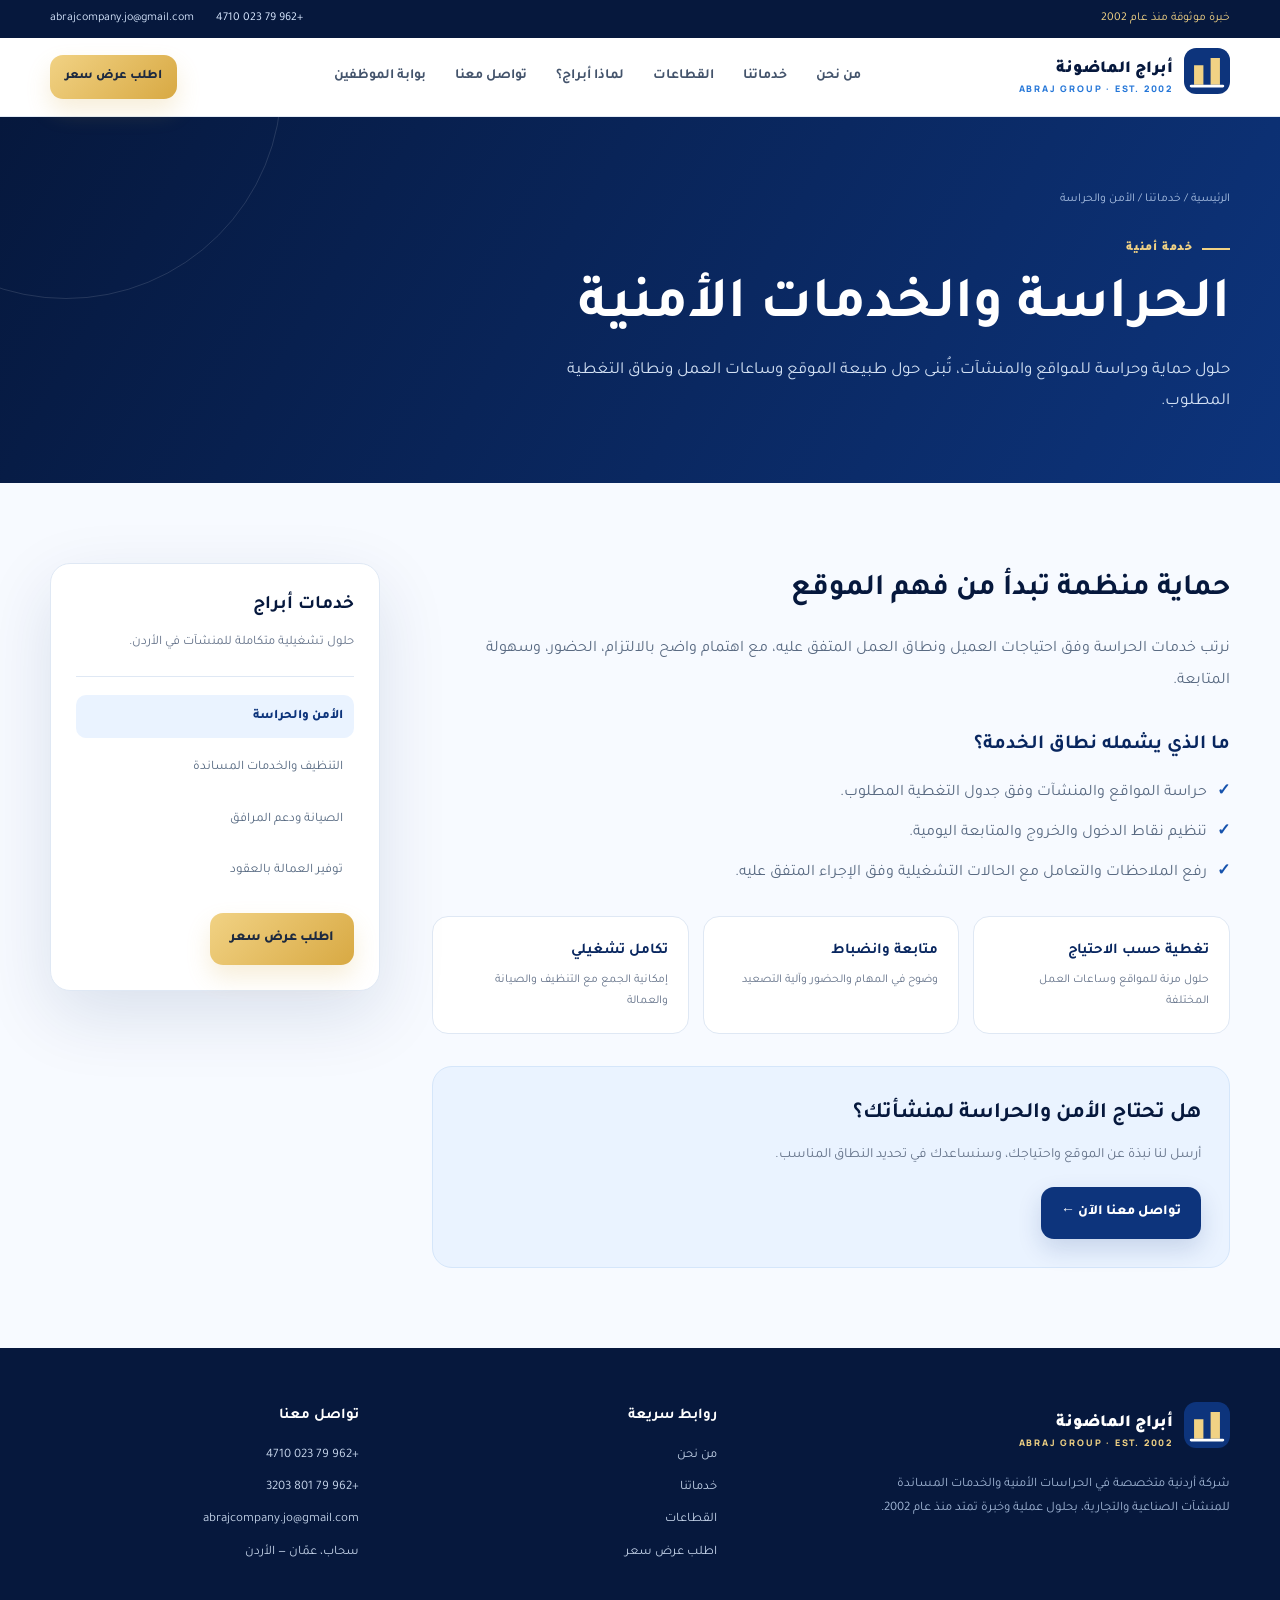
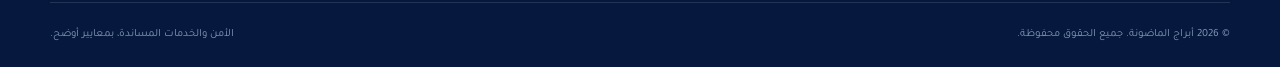
<file: security-services.html>
<!doctype html><html lang="ar" dir="rtl"><head><meta charset="UTF-8"><meta name="viewport" content="width=device-width, initial-scale=1"><meta name="theme-color" content="#06183d"><meta name="description" content="حلول الحماية والحراسة الأمنية للمواقع والمنشآت من أبراج الماضونة في الأردن."><link rel="icon" href="/favicon.svg" type="image/svg+xml"><link rel="preconnect" href="https://fonts.googleapis.com"><link rel="preconnect" href="https://fonts.gstatic.com" crossorigin><link href="https://fonts.googleapis.com/css2?family=Tajawal:wght@400;500;700;800;900&family=Manrope:wght@600;700;800&display=swap" rel="stylesheet"><link rel="stylesheet" href="/site.css"><title>خدمات الحراسة والأمن في الأردن | أبراج الماضونة</title></head><body class="page-body"><div class="topbar"><div class="container topbar-inner"><span class="topbar-note">خبرة موثوقة منذ عام 2002</span><div class="topbar-links"><a href="tel:+962790234710">+962 79 023 4710</a><a href="mailto:abrajcompany.jo@gmail.com">abrajcompany.jo@gmail.com</a></div></div></div><header class="site-header"><div class="container nav-shell"><a class="logo" href="/"><span><svg class="logo-mark" viewBox="0 0 64 64" aria-hidden="true"><rect width="64" height="64" rx="17" fill="#0d347c"/><path d="M14 51V24h13v27H14Zm23 0V14h13v37H37Z" fill="#f1d284"/><path d="M10 53h44" stroke="#fff" stroke-width="4" stroke-linecap="round"/></svg></span><span class="logo-text"><strong>أبراج الماضونة</strong><small>ABRAJ GROUP · EST. 2002</small></span></a><button class="menu-btn" id="menuBtn" aria-label="فتح القائمة" aria-expanded="false">☰</button><nav class="site-nav" id="mainNav"><a href="/about.html">من نحن</a><a href="/services.html">خدماتنا</a><a href="/#sectors">القطاعات</a><a href="/#why">لماذا أبراج؟</a><a href="/#contact">تواصل معنا</a><a href="/employee-portal.html">بوابة الموظفين</a></nav><div class="header-actions"><a class="btn btn-gold btn-small" href="/#contact">اطلب عرض سعر</a></div></div></header><section class="page-hero"><div class="container"><div class="breadcrumbs"><a href="/">الرئيسية</a> <span>/</span> <a href="/services.html">خدماتنا</a> <span>/</span> الأمن والحراسة</div><span class="eyebrow">خدمة أمنية</span><h1>الحراسة والخدمات الأمنية</h1><p>حلول حماية وحراسة للمواقع والمنشآت، تُبنى حول طبيعة الموقع وساعات العمل ونطاق التغطية المطلوب.</p></div></section><main class="page-content"><div class="container content-grid"><article class="prose"><h2>حماية منظمة تبدأ من فهم الموقع</h2><p>نرتب خدمات الحراسة وفق احتياجات العميل ونطاق العمل المتفق عليه، مع اهتمام واضح بالالتزام، الحضور، وسهولة المتابعة.</p><h3>ما الذي يشمله نطاق الخدمة؟</h3><ul><li>حراسة المواقع والمنشآت وفق جدول التغطية المطلوب.</li><li>تنظيم نقاط الدخول والخروج والمتابعة اليومية.</li><li>رفع الملاحظات والتعامل مع الحالات التشغيلية وفق الإجراء المتفق عليه.</li></ul><div class="feature-grid"><div class="feature-card"><strong>تغطية حسب الاحتياج</strong><span>حلول مرنة للمواقع وساعات العمل المختلفة</span></div><div class="feature-card"><strong>متابعة وانضباط</strong><span>وضوح في المهام والحضور وآلية التصعيد</span></div><div class="feature-card"><strong>تكامل تشغيلي</strong><span>إمكانية الجمع مع التنظيف والصيانة والعمالة</span></div></div><div class="page-cta"><h3>هل تحتاج الأمن والحراسة لمنشأتك؟</h3><p>أرسل لنا نبذة عن الموقع واحتياجك، وسنساعدك في تحديد النطاق المناسب.</p><a class="btn" href="/#contact">تواصل معنا الآن ←</a></div></article><aside class="side-card"><h3>خدمات أبراج</h3><p>حلول تشغيلية متكاملة للمنشآت في الأردن.</p><nav class="side-list"><a href="/security-services.html" class="current">الأمن والحراسة</a><a href="/cleaning-services.html" class="">التنظيف والخدمات المساندة</a><a href="/maintenance-services.html" class="">الصيانة ودعم المرافق</a><a href="/manpower-services.html" class="">توفير العمالة بالعقود</a></nav><a class="btn btn-gold" href="/#contact">اطلب عرض سعر</a></aside></div></main><footer class="site-footer"><div class="container"><div class="footer-grid"><div><a class="logo" href="/"><span><svg class="logo-mark" viewBox="0 0 64 64" aria-hidden="true"><rect width="64" height="64" rx="17" fill="#0d347c"/><path d="M14 51V24h13v27H14Zm23 0V14h13v37H37Z" fill="#f1d284"/><path d="M10 53h44" stroke="#fff" stroke-width="4" stroke-linecap="round"/></svg></span><span class="logo-text"><strong>أبراج الماضونة</strong><small>ABRAJ GROUP · EST. 2002</small></span></a><p class="footer-about">شركة أردنية متخصصة في الحراسات الأمنية والخدمات المساندة للمنشآت الصناعية والتجارية، بحلول عملية وخبرة تمتد منذ عام 2002.</p></div><div><h3>روابط سريعة</h3><ul><li><a href="/about.html">من نحن</a></li><li><a href="/services.html">خدماتنا</a></li><li><a href="/#sectors">القطاعات</a></li><li><a href="/#contact">اطلب عرض سعر</a></li></ul></div><div><h3>تواصل معنا</h3><ul><li><a href="tel:+962790234710">+962 79 023 4710</a></li><li><a href="tel:+962798013203">+962 79 801 3203</a></li><li><a href="mailto:abrajcompany.jo@gmail.com">abrajcompany.jo@gmail.com</a></li><li>سحاب، عمّان — الأردن</li></ul></div></div><div class="footer-bottom"><span>© 2026 أبراج الماضونة. جميع الحقوق محفوظة.</span><span>الأمن والخدمات المساندة، بمعايير أوضح.</span></div></div></footer></body></html>
</file>
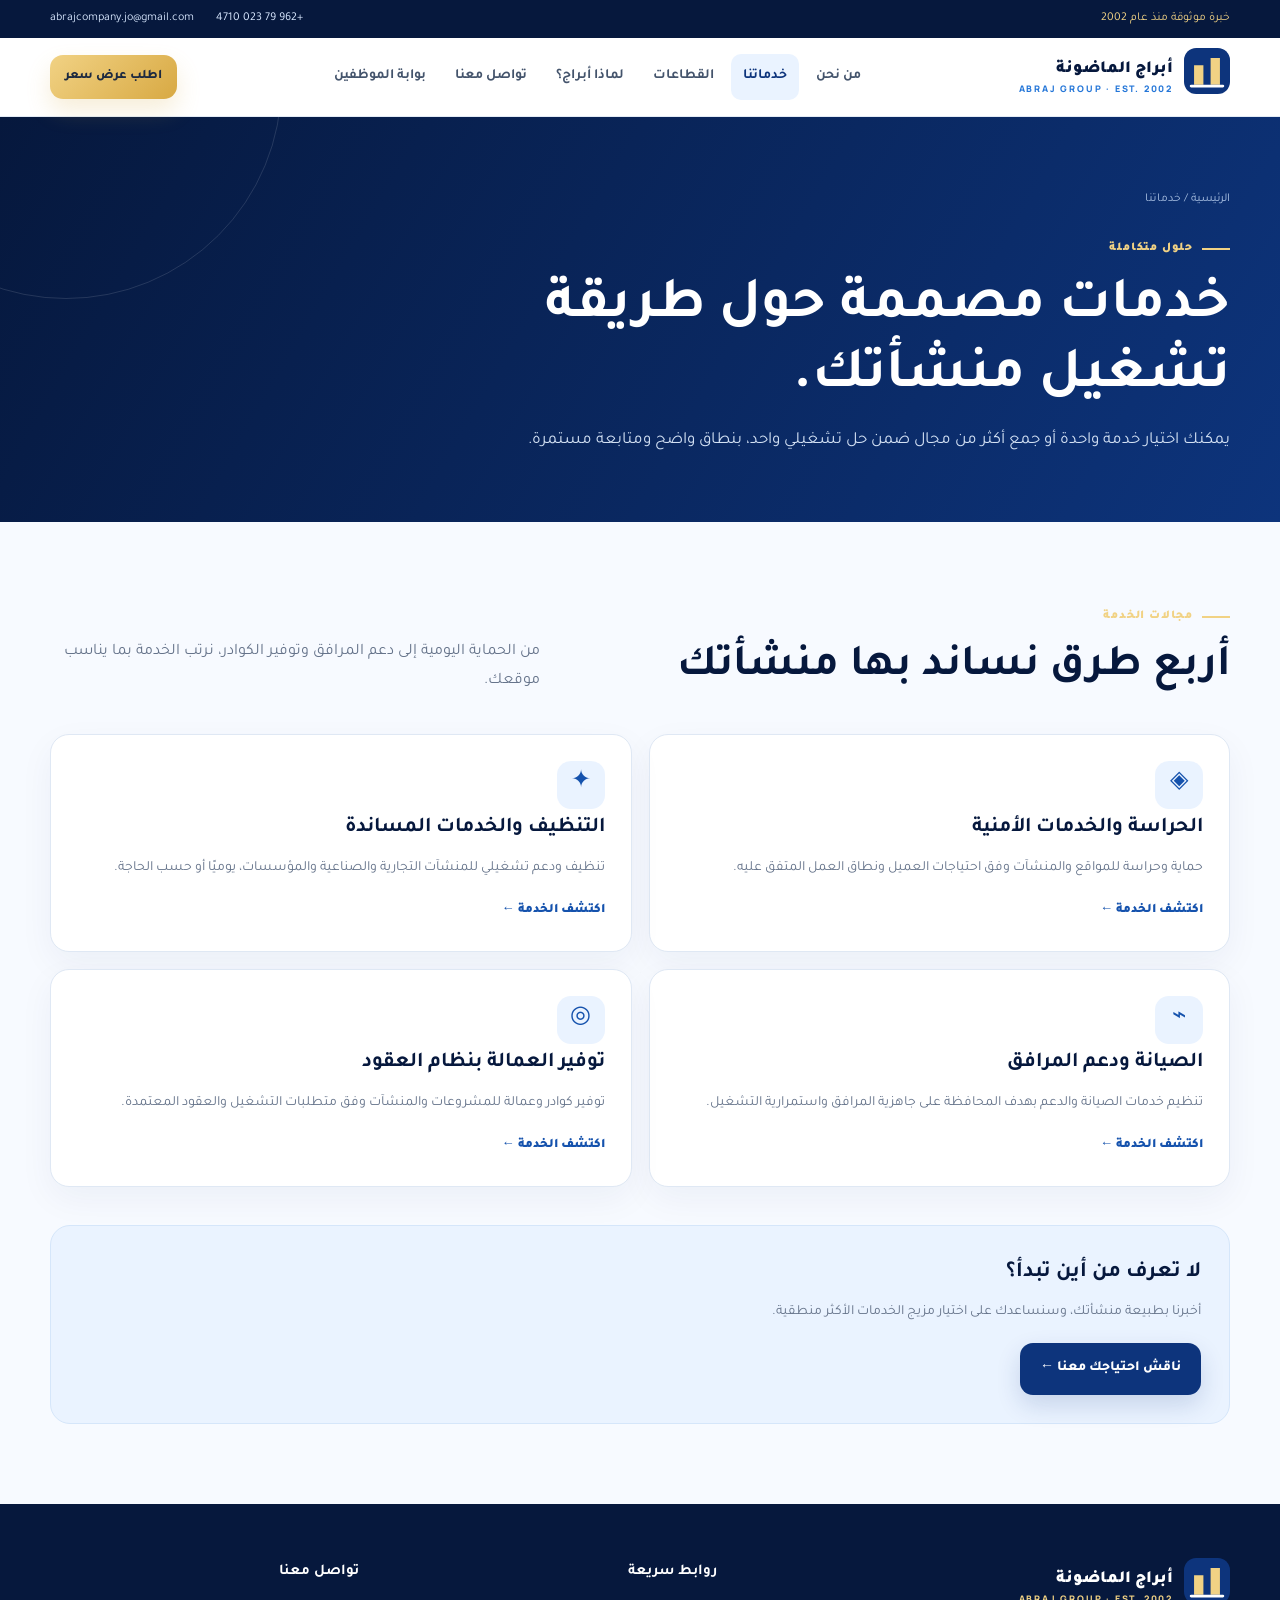
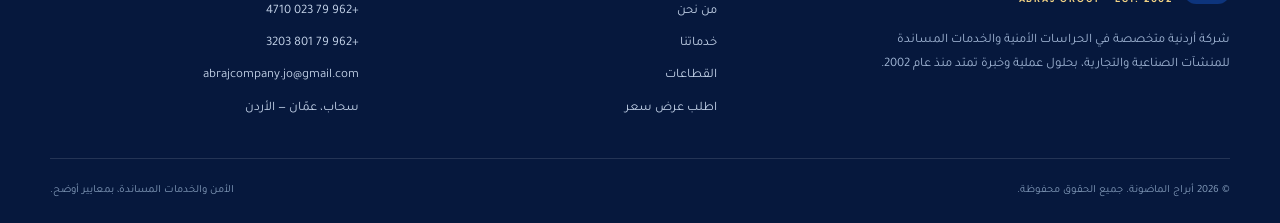
<file: services.html>
<!doctype html><html lang="ar" dir="rtl"><head><meta charset="UTF-8"><meta name="viewport" content="width=device-width, initial-scale=1"><meta name="theme-color" content="#06183d"><meta name="description" content="خدمات أبراج الماضونة المتكاملة: الحراسة والأمن، التنظيف، الصيانة، وتوفير العمالة للمنشآت في الأردن."><link rel="icon" href="/favicon.svg" type="image/svg+xml"><link rel="preconnect" href="https://fonts.googleapis.com"><link rel="preconnect" href="https://fonts.gstatic.com" crossorigin><link href="https://fonts.googleapis.com/css2?family=Tajawal:wght@400;500;700;800;900&family=Manrope:wght@600;700;800&display=swap" rel="stylesheet"><link rel="stylesheet" href="/site.css"><title>خدمات أبراج الماضونة | حراسة وتنظيف وصيانة وتوفير عمالة</title></head><body class="page-body"><div class="topbar"><div class="container topbar-inner"><span class="topbar-note">خبرة موثوقة منذ عام 2002</span><div class="topbar-links"><a href="tel:+962790234710">+962 79 023 4710</a><a href="mailto:abrajcompany.jo@gmail.com">abrajcompany.jo@gmail.com</a></div></div></div><header class="site-header"><div class="container nav-shell"><a class="logo" href="/"><span><svg class="logo-mark" viewBox="0 0 64 64" aria-hidden="true"><rect width="64" height="64" rx="17" fill="#0d347c"/><path d="M14 51V24h13v27H14Zm23 0V14h13v37H37Z" fill="#f1d284"/><path d="M10 53h44" stroke="#fff" stroke-width="4" stroke-linecap="round"/></svg></span><span class="logo-text"><strong>أبراج الماضونة</strong><small>ABRAJ GROUP · EST. 2002</small></span></a><button class="menu-btn" id="menuBtn" aria-label="فتح القائمة" aria-expanded="false">☰</button><nav class="site-nav" id="mainNav"><a href="/about.html">من نحن</a><a class="current" href="/services.html">خدماتنا</a><a href="/#sectors">القطاعات</a><a href="/#why">لماذا أبراج؟</a><a href="/#contact">تواصل معنا</a><a href="/employee-portal.html">بوابة الموظفين</a></nav><div class="header-actions"><a class="btn btn-gold btn-small" href="/#contact">اطلب عرض سعر</a></div></div></header><section class="page-hero"><div class="container"><div class="breadcrumbs"><a href="/">الرئيسية</a> <span>/</span> خدماتنا</div><span class="eyebrow">حلول متكاملة</span><h1>خدمات مصممة حول طريقة تشغيل منشأتك.</h1><p>يمكنك اختيار خدمة واحدة أو جمع أكثر من مجال ضمن حل تشغيلي واحد، بنطاق واضح ومتابعة مستمرة.</p></div></section><main class="page-content"><div class="container"><div class="section-head"><div><span class="eyebrow">مجالات الخدمة</span><h2>أربع طرق نساند بها منشأتك</h2></div><p>من الحماية اليومية إلى دعم المرافق وتوفير الكوادر، نرتب الخدمة بما يناسب موقعك.</p></div><div class="service-cards"><article class="service-card-large"><div class="service-icon">◈</div><h2>الحراسة والخدمات الأمنية</h2><p>حماية وحراسة للمواقع والمنشآت وفق احتياجات العميل ونطاق العمل المتفق عليه.</p><a class="service-link" href="/security-services.html">اكتشف الخدمة ←</a></article><article class="service-card-large"><div class="service-icon">✦</div><h2>التنظيف والخدمات المساندة</h2><p>تنظيف ودعم تشغيلي للمنشآت التجارية والصناعية والمؤسسات، يوميًا أو حسب الحاجة.</p><a class="service-link" href="/cleaning-services.html">اكتشف الخدمة ←</a></article><article class="service-card-large"><div class="service-icon">⌁</div><h2>الصيانة ودعم المرافق</h2><p>تنظيم خدمات الصيانة والدعم بهدف المحافظة على جاهزية المرافق واستمرارية التشغيل.</p><a class="service-link" href="/maintenance-services.html">اكتشف الخدمة ←</a></article><article class="service-card-large"><div class="service-icon">◎</div><h2>توفير العمالة بنظام العقود</h2><p>توفير كوادر وعمالة للمشروعات والمنشآت وفق متطلبات التشغيل والعقود المعتمدة.</p><a class="service-link" href="/manpower-services.html">اكتشف الخدمة ←</a></article></div><div class="page-cta" style="margin-top:38px"><h3>لا تعرف من أين تبدأ؟</h3><p>أخبرنا بطبيعة منشأتك، وسنساعدك على اختيار مزيج الخدمات الأكثر منطقية.</p><a class="btn" href="/#contact">ناقش احتياجك معنا ←</a></div></div></main><footer class="site-footer"><div class="container"><div class="footer-grid"><div><a class="logo" href="/"><span><svg class="logo-mark" viewBox="0 0 64 64" aria-hidden="true"><rect width="64" height="64" rx="17" fill="#0d347c"/><path d="M14 51V24h13v27H14Zm23 0V14h13v37H37Z" fill="#f1d284"/><path d="M10 53h44" stroke="#fff" stroke-width="4" stroke-linecap="round"/></svg></span><span class="logo-text"><strong>أبراج الماضونة</strong><small>ABRAJ GROUP · EST. 2002</small></span></a><p class="footer-about">شركة أردنية متخصصة في الحراسات الأمنية والخدمات المساندة للمنشآت الصناعية والتجارية، بحلول عملية وخبرة تمتد منذ عام 2002.</p></div><div><h3>روابط سريعة</h3><ul><li><a href="/about.html">من نحن</a></li><li><a href="/services.html">خدماتنا</a></li><li><a href="/#sectors">القطاعات</a></li><li><a href="/#contact">اطلب عرض سعر</a></li></ul></div><div><h3>تواصل معنا</h3><ul><li><a href="tel:+962790234710">+962 79 023 4710</a></li><li><a href="tel:+962798013203">+962 79 801 3203</a></li><li><a href="mailto:abrajcompany.jo@gmail.com">abrajcompany.jo@gmail.com</a></li><li>سحاب، عمّان — الأردن</li></ul></div></div><div class="footer-bottom"><span>© 2026 أبراج الماضونة. جميع الحقوق محفوظة.</span><span>الأمن والخدمات المساندة، بمعايير أوضح.</span></div></div></footer></body></html>
</file>
<file: site.css>
:root{
  --blue-950:#06183d;
  --blue-900:#08265f;
  --blue-800:#0d347c;
  --blue-700:#1552ad;
  --blue-600:#2476d8;
  --blue-500:#3d94f2;
  --sky:#eaf3ff;
  --gold:#d8a943;
  --gold-light:#f1d284;
  --ink:#10203d;
  --muted:#65738a;
  --paper:#f7faff;
  --white:#fff;
  --line:#dfe8f4;
  --radius:22px;
  --shadow:0 24px 70px rgba(8,38,95,.12);
  --max:1180px;
}
*{box-sizing:border-box}
html{scroll-behavior:smooth;scroll-padding-top:92px}
body{margin:0;background:var(--paper);color:var(--ink);font-family:"Tajawal",Arial,sans-serif;line-height:1.8;-webkit-font-smoothing:antialiased;overflow-x:hidden}
a{color:inherit;text-decoration:none}button,input,select,textarea{font:inherit}img{max-width:100%;display:block}.container{width:min(var(--max),calc(100% - 40px));margin-inline:auto}.muted{color:var(--muted)}
.topbar{background:var(--blue-950);color:#d9e8ff;font-size:12px}.topbar-inner{min-height:38px;display:flex;align-items:center;justify-content:space-between;gap:20px}.topbar-links{display:flex;gap:22px;flex-wrap:wrap}.topbar a:hover{color:#fff}.topbar-note{color:var(--gold-light)}
.site-header{position:sticky;top:0;z-index:1000;background:rgba(255,255,255,.94);border-bottom:1px solid rgba(223,232,244,.85);backdrop-filter:blur(18px)}.nav-shell{min-height:78px;display:flex;align-items:center;justify-content:space-between;gap:24px}.logo{display:inline-flex;align-items:center;gap:11px;flex-shrink:0}.logo-mark{width:46px;height:46px}.logo-text{display:grid;line-height:1.1}.logo-text strong{font-size:17px;color:var(--blue-950);font-weight:900}.logo-text small{margin-top:4px;font:800 9px/1 "Manrope",Arial,sans-serif;letter-spacing:1.8px;color:var(--blue-600);direction:ltr;text-align:right}.site-nav{display:flex;align-items:center;gap:5px}.site-nav a{padding:10px 12px;border-radius:10px;color:#44546c;font-size:14px;font-weight:700}.site-nav a:hover,.site-nav a.current{background:var(--sky);color:var(--blue-800)}.header-actions{display:flex;align-items:center;gap:10px}.menu-btn{display:none;border:1px solid var(--line);background:#fff;color:var(--blue-900);border-radius:12px;padding:8px 11px;font-size:22px;line-height:1;cursor:pointer}.btn{display:inline-flex;align-items:center;justify-content:center;gap:9px;border:0;border-radius:13px;padding:13px 20px;background:var(--blue-800);color:#fff;font-weight:800;font-size:14px;cursor:pointer;transition:.22s ease;box-shadow:0 10px 24px rgba(13,52,124,.16)}.btn:hover{transform:translateY(-2px);background:var(--blue-700)}.btn-gold{background:linear-gradient(135deg,var(--gold-light),var(--gold));color:#1d2a40;box-shadow:0 12px 24px rgba(216,169,67,.2)}.btn-gold:hover{background:linear-gradient(135deg,#f4da91,var(--gold))}.btn-ghost{background:#fff;color:var(--blue-800);border:1px solid var(--line);box-shadow:none}.btn-ghost:hover{background:var(--sky)}.btn-small{padding:10px 15px;font-size:13px}
.hero{position:relative;isolation:isolate;overflow:hidden;background:linear-gradient(115deg,var(--blue-950) 0%,var(--blue-900) 55%,var(--blue-700) 100%);color:#fff}.hero:before,.hero:after{content:"";position:absolute;border:1px solid rgba(255,255,255,.11);border-radius:50%;pointer-events:none}.hero:before{width:580px;height:580px;left:-210px;top:-250px}.hero:after{width:720px;height:720px;right:-300px;bottom:-500px}.hero-grid{min-height:590px;display:grid;grid-template-columns:1.1fr .9fr;gap:70px;align-items:center;position:relative;z-index:1}.hero-copy{max-width:650px}.eyebrow,.hero-kicker{display:inline-flex;align-items:center;gap:9px;color:var(--gold-light);font-size:12px;font-weight:900;letter-spacing:.8px}.eyebrow:before,.hero-kicker:before{content:"";width:28px;height:2px;background:currentColor}.hero h1{font-size:clamp(36px,5vw,68px);line-height:1.12;letter-spacing:-1.5px;margin:19px 0 19px;color:#fff}.hero h1 span{color:var(--gold-light)}.hero-description{max-width:590px;color:#dce8fb;font-size:18px;line-height:2}.hero-buttons{display:flex;gap:12px;flex-wrap:wrap;margin-top:30px}.hero-buttons .btn-ghost{background:rgba(255,255,255,.09);border-color:rgba(255,255,255,.22);color:#fff}.hero-buttons .btn-ghost:hover{background:rgba(255,255,255,.16)}.hero-contact{display:flex;flex-wrap:wrap;gap:22px;margin-top:30px;color:#bdd1f0;font-size:13px}.hero-contact a:hover{color:#fff}.hero-visual{position:relative;min-height:400px;display:grid;place-items:center}.hero-orbit{position:absolute;width:360px;height:360px;border:1px solid rgba(255,255,255,.18);border-radius:50%}.hero-orbit:before,.hero-orbit:after{content:"";position:absolute;border-radius:50%;background:var(--gold);box-shadow:0 0 0 8px rgba(216,169,67,.12)}.hero-orbit:before{width:12px;height:12px;top:37px;right:48px}.hero-orbit:after{width:8px;height:8px;bottom:56px;left:24px;background:var(--blue-500);box-shadow:0 0 0 8px rgba(61,148,242,.15)}.visual-card{position:relative;width:min(360px,100%);padding:28px;border:1px solid rgba(255,255,255,.22);border-radius:28px;background:linear-gradient(145deg,rgba(255,255,255,.2),rgba(255,255,255,.06));box-shadow:0 28px 70px rgba(0,0,0,.22);backdrop-filter:blur(12px)}.visual-top{display:flex;justify-content:space-between;align-items:center;color:#cfe0f7;font-size:12px}.visual-badge{display:inline-flex;align-items:center;gap:7px;color:#dff8ee}.visual-badge i{width:8px;height:8px;border-radius:50%;background:#59db9c;box-shadow:0 0 0 5px rgba(89,219,156,.15)}.visual-card h2{font-size:31px;line-height:1.25;margin:58px 0 10px;color:#fff}.visual-card p{margin:0;color:#c2d3ed;font-size:14px}.visual-lines{display:grid;gap:9px;margin-top:28px}.visual-line{height:10px;border-radius:99px;background:rgba(255,255,255,.14)}.visual-line:nth-child(1){width:92%;background:rgba(241,210,132,.78)}.visual-line:nth-child(2){width:70%}.visual-line:nth-child(3){width:83%}.visual-foot{display:flex;justify-content:space-between;margin-top:30px;padding-top:17px;border-top:1px solid rgba(255,255,255,.16);font-size:12px;color:#c9d9f0}
.trust-strip{background:#fff;border-bottom:1px solid var(--line)}.trust-grid{display:grid;grid-template-columns:repeat(4,1fr);gap:0}.trust-item{padding:25px 24px;border-inline-start:1px solid var(--line)}.trust-item:first-child{border-inline-start:0}.trust-number{display:block;color:var(--blue-800);font:900 28px/1 "Manrope",Arial,sans-serif;direction:ltr;text-align:right}.trust-label{display:block;color:var(--muted);font-size:13px;margin-top:7px}
.section{padding:100px 0}.section-soft{background:#eef5fd}.section-dark{background:var(--blue-950);color:#fff}.section-head{display:flex;align-items:end;justify-content:space-between;gap:30px;margin-bottom:38px}.section-head h2{font-size:clamp(28px,4vw,44px);line-height:1.25;margin:10px 0 0;color:var(--blue-950)}.section-dark .section-head h2{color:#fff}.section-head p{max-width:490px;margin:0;color:var(--muted)}.section-dark .section-head p{color:#b8cbe6}.about-grid{display:grid;grid-template-columns:1fr .9fr;gap:70px;align-items:center}.about-copy p{font-size:18px;line-height:2;color:#53637a}.about-points{display:grid;grid-template-columns:repeat(2,1fr);gap:14px;margin-top:28px}.about-point{padding:17px;border:1px solid var(--line);background:#fff;border-radius:16px}.about-point strong{display:block;color:var(--blue-900);font-size:15px}.about-point span{display:block;color:var(--muted);font-size:12px;margin-top:4px}.about-panel{position:relative;padding:38px;border-radius:28px;background:linear-gradient(145deg,var(--blue-800),var(--blue-950));color:#fff;overflow:hidden;box-shadow:var(--shadow)}.about-panel:after{content:"";position:absolute;width:220px;height:220px;border:1px solid rgba(255,255,255,.14);border-radius:50%;left:-90px;bottom:-90px}.about-panel .mini-label{position:relative;z-index:1;color:var(--gold-light);font-size:12px;font-weight:800}.about-panel h3{position:relative;z-index:1;font-size:30px;line-height:1.35;margin:16px 0}.about-panel p{position:relative;z-index:1;color:#d3e1f4;margin:0}.about-panel a{position:relative;z-index:1;display:inline-flex;margin-top:26px;color:#fff;font-weight:800}.about-panel a:hover{color:var(--gold-light)}
.service-grid{display:grid;grid-template-columns:repeat(4,1fr);gap:17px}.service-card{position:relative;padding:25px 21px;background:#fff;border:1px solid var(--line);border-radius:19px;min-height:246px;transition:.23s ease;overflow:hidden}.service-card:after{content:"";position:absolute;left:-35px;bottom:-55px;width:120px;height:120px;border-radius:50%;background:var(--sky);transition:.23s ease}.service-card:hover{transform:translateY(-6px);border-color:#b8d3f2;box-shadow:var(--shadow)}.service-card:hover:after{transform:scale(1.6)}.service-icon{position:relative;z-index:1;width:48px;height:48px;display:grid;place-items:center;border-radius:14px;background:var(--sky);color:var(--blue-700);font-size:24px}.service-card h3{position:relative;z-index:1;margin:22px 0 8px;color:var(--blue-950);font-size:19px}.service-card p{position:relative;z-index:1;margin:0;color:var(--muted);font-size:13px;line-height:1.8}.service-link{position:relative;z-index:1;display:inline-flex;margin-top:18px;color:var(--blue-700);font-size:13px;font-weight:900}.service-link:hover{color:var(--gold)}
.sector-grid{display:grid;grid-template-columns:repeat(4,1fr);gap:14px}.sector{min-height:160px;display:flex;flex-direction:column;justify-content:end;padding:21px;border-radius:18px;background:linear-gradient(145deg,var(--blue-900),var(--blue-700));color:#fff;position:relative;overflow:hidden}.sector:before{content:"";position:absolute;width:120px;height:120px;border-radius:50%;border:1px solid rgba(255,255,255,.18);top:-46px;left:-30px}.sector strong,.sector span{position:relative}.sector strong{font-size:17px}.sector span{color:#c6d9f4;font-size:12px;margin-top:5px}
.process-grid{display:grid;grid-template-columns:repeat(4,1fr);gap:16px}.process-card{padding:23px;background:#fff;border:1px solid var(--line);border-radius:18px}.process-number{color:var(--gold);font:900 30px/1 "Manrope",Arial,sans-serif}.process-card h3{margin:20px 0 8px;color:var(--blue-950);font-size:17px}.process-card p{margin:0;color:var(--muted);font-size:13px}
.why-grid{display:grid;grid-template-columns:.85fr 1.15fr;gap:70px;align-items:start}.why-lead h2{font-size:clamp(28px,4vw,46px);line-height:1.25;margin:14px 0;color:#fff}.why-lead p{color:#c2d3ea;font-size:16px}.why-list{display:grid;grid-template-columns:repeat(2,1fr);gap:13px}.why-item{padding:22px;border:1px solid rgba(255,255,255,.14);border-radius:17px;background:rgba(255,255,255,.06)}.why-item b{display:flex;align-items:center;gap:10px;color:#fff;font-size:16px}.why-item b:before{content:"✓";display:grid;place-items:center;width:23px;height:23px;border-radius:50%;background:var(--gold);color:var(--blue-950);font-size:13px}.why-item p{margin:12px 0 0;color:#adc4e3;font-size:13px}
.contact{background:#fff}.contact-grid{display:grid;grid-template-columns:.85fr 1.15fr;gap:70px;align-items:start}.contact-intro{color:var(--muted);font-size:17px;line-height:2}.contact-list{display:grid;gap:12px;margin-top:28px}.contact-item{display:flex;align-items:center;gap:12px;color:#41536e;font-size:14px}.contact-icon{width:38px;height:38px;display:grid;place-items:center;border-radius:12px;background:var(--sky);color:var(--blue-700);font-size:17px}.contact-item a:hover{color:var(--blue-700)}.form{padding:30px;border:1px solid var(--line);border-radius:24px;background:var(--paper);box-shadow:0 20px 60px rgba(8,38,95,.07)}.form-row{display:grid;grid-template-columns:1fr 1fr;gap:16px;margin-bottom:16px}.field{display:grid;gap:7px}.field.full{grid-column:1/-1}.field label{font-size:13px;font-weight:800;color:var(--blue-950)}.field input,.field select,.field textarea{width:100%;border:1px solid var(--line);border-radius:12px;background:#fff;color:var(--ink);padding:12px 14px;outline:0}.field textarea{min-height:130px;resize:vertical}.field input:focus,.field select:focus,.field textarea:focus{border-color:var(--blue-500);box-shadow:0 0 0 4px rgba(36,118,216,.11)}.form-note{margin:12px 0 0;color:var(--muted);font-size:11px}
.site-footer{background:var(--blue-950);color:#c3d2e8;padding:54px 0 22px}.footer-grid{display:grid;grid-template-columns:1.5fr 1fr 1fr;gap:50px}.site-footer .logo-text strong{color:#fff}.site-footer .logo-text small{color:var(--gold-light)}.footer-about{max-width:360px;color:#9fb4d3;font-size:13px}.site-footer h3{color:#fff;font-size:15px;margin:0 0 15px}.site-footer ul{list-style:none;padding:0;margin:0;display:grid;gap:9px;font-size:13px}.site-footer li a:hover{color:var(--gold-light)}.footer-bottom{display:flex;justify-content:space-between;gap:20px;padding-top:22px;margin-top:38px;border-top:1px solid rgba(255,255,255,.12);font-size:11px;color:#829ab9}.floating{position:fixed;z-index:900;bottom:22px;left:22px;display:grid;gap:9px}.float-btn{width:44px;height:44px;display:grid;place-items:center;border-radius:50%;color:#fff;font-size:18px;box-shadow:0 10px 25px rgba(0,0,0,.18)}.float-whatsapp{background:#1ebc68}.float-phone{background:var(--blue-700)}
/* inner pages */
.page-body{background:var(--paper)}.page-hero{background:linear-gradient(120deg,var(--blue-950),var(--blue-800));color:#fff;padding:72px 0 66px;position:relative;overflow:hidden}.page-hero:after{content:"";position:absolute;width:430px;height:430px;border:1px solid rgba(255,255,255,.12);border-radius:50%;left:-150px;top:-250px}.breadcrumbs{position:relative;z-index:1;color:#a9c0e2;font-size:12px;margin-bottom:23px}.breadcrumbs a:hover{color:#fff}.page-hero h1{position:relative;z-index:1;max-width:780px;font-size:clamp(32px,5vw,58px);line-height:1.2;margin:12px 0}.page-hero p{position:relative;z-index:1;max-width:720px;margin:0;color:#d3e1f4;font-size:17px}.page-content{padding:80px 0}.content-grid{display:grid;grid-template-columns:1fr 330px;gap:52px;align-items:start}.prose h2{font-size:30px;color:var(--blue-950);margin:0 0 14px}.prose h3{font-size:20px;color:var(--blue-900);margin:30px 0 10px}.prose p{color:#596a82;font-size:16px;line-height:2}.prose ul{display:grid;gap:11px;padding:0;list-style:none}.prose li{display:flex;gap:10px;color:#596a82}.prose li:before{content:"✓";flex:0 0 auto;color:var(--blue-700);font-weight:900}.side-card{padding:25px;border:1px solid var(--line);border-radius:20px;background:#fff;box-shadow:var(--shadow);position:sticky;top:110px}.side-card h3{margin:0 0 8px;color:var(--blue-950);font-size:19px}.side-card p{margin:0;color:var(--muted);font-size:13px}.side-list{display:grid;gap:8px;margin:21px 0;padding-top:18px;border-top:1px solid var(--line)}.side-list a{padding:10px 11px;border-radius:10px;color:#566981;font-size:13px}.side-list a:hover,.side-list a.current{background:var(--sky);color:var(--blue-800);font-weight:800}.feature-grid{display:grid;grid-template-columns:repeat(3,1fr);gap:14px;margin-top:28px}.feature-card{padding:20px;border:1px solid var(--line);border-radius:16px;background:#fff}.feature-card strong{display:block;color:var(--blue-900);font-size:15px}.feature-card span{display:block;color:var(--muted);font-size:12px;margin-top:6px}.page-cta{margin-top:32px;padding:28px;border-radius:20px;background:var(--sky);border:1px solid #d5e6fa}.page-cta h3{margin:0;color:var(--blue-950);font-size:22px}.page-cta p{margin:7px 0 18px;color:var(--muted);font-size:14px}.service-cards{display:grid;grid-template-columns:repeat(2,1fr);gap:17px}.service-card-large{padding:26px;background:#fff;border:1px solid var(--line);border-radius:19px;box-shadow:0 12px 35px rgba(8,38,95,.05)}.service-card-large h2{font-size:21px;color:var(--blue-950);margin:0 0 9px}.service-card-large p{margin:0;color:var(--muted);font-size:14px}.stats-row{display:grid;grid-template-columns:repeat(3,1fr);gap:12px;margin-top:28px}.stat{padding:20px;background:#fff;border:1px solid var(--line);border-radius:17px;text-align:center}.stat strong{display:block;font:900 28px/1 "Manrope",Arial,sans-serif;color:var(--blue-700)}.stat span{display:block;color:var(--muted);font-size:12px;margin-top:7px}.error-page{min-height:70vh;display:grid;place-items:center;text-align:center;padding:80px 20px}.error-page h1{font-size:clamp(60px,12vw,130px);color:var(--blue-700);line-height:1;margin:0}.error-page h2{color:var(--blue-950);font-size:28px;margin:15px 0 6px}.error-page p{color:var(--muted)}
@media(max-width:980px){.site-nav{gap:0}.site-nav a{padding-inline:8px}.header-actions .btn{display:none}.hero-grid,.about-grid,.why-grid,.contact-grid{grid-template-columns:1fr;gap:45px}.hero-grid{padding:76px 0}.hero-visual{min-height:330px}.service-grid{grid-template-columns:repeat(2,1fr)}.sector-grid,.process-grid{grid-template-columns:repeat(2,1fr)}.content-grid{grid-template-columns:1fr}.side-card{position:static}.footer-grid{grid-template-columns:1.2fr 1fr 1fr}}
@media(max-width:720px){.container{width:min(var(--max),calc(100% - 28px))}.topbar-inner{padding:8px 0;align-items:flex-start;flex-direction:column;gap:2px}.topbar-links{gap:12px}.nav-shell{min-height:70px}.menu-btn{display:block}.site-nav{display:none;position:absolute;top:70px;right:14px;left:14px;flex-direction:column;align-items:stretch;padding:10px;background:#fff;border:1px solid var(--line);border-radius:16px;box-shadow:var(--shadow)}.site-nav.open{display:flex}.site-nav a{padding:12px 14px}.hero-grid{min-height:0;padding:66px 0 72px}.hero h1{font-size:clamp(35px,11vw,53px)}.hero-description{font-size:16px}.hero-visual{min-height:300px}.hero-orbit{width:280px;height:280px}.visual-card{width:min(310px,100%)}.trust-grid{grid-template-columns:repeat(2,1fr)}.trust-item{border-bottom:1px solid var(--line);border-inline-start:0}.trust-item:nth-child(odd){border-inline-start:0}.section{padding:72px 0}.section-head{display:block}.section-head p{margin-top:15px}.about-points,.why-list{grid-template-columns:1fr}.service-grid,.service-cards{grid-template-columns:1fr}.sector-grid,.process-grid{grid-template-columns:1fr 1fr}.form-row{grid-template-columns:1fr}.field.full{grid-column:auto}.footer-grid{grid-template-columns:1fr;gap:28px}.footer-bottom{display:block}.footer-bottom span{display:block;margin-top:7px}.page-hero{padding:55px 0}.page-content{padding:60px 0}.feature-grid,.stats-row{grid-template-columns:1fr}.floating{left:14px;bottom:14px}}

@media(max-width:720px){.page-body .menu-btn{display:none}.page-body .nav-shell{min-height:auto;flex-wrap:wrap;padding:10px 0}.page-body .site-nav{display:flex;position:static;order:3;width:100%;overflow-x:auto;justify-content:flex-start;flex-wrap:nowrap;gap:3px;padding:3px 0 0;border:0;box-shadow:none}.page-body .site-nav a{white-space:nowrap;font-size:12px;padding:8px 10px}.page-body .header-actions{display:none}}
</file>
